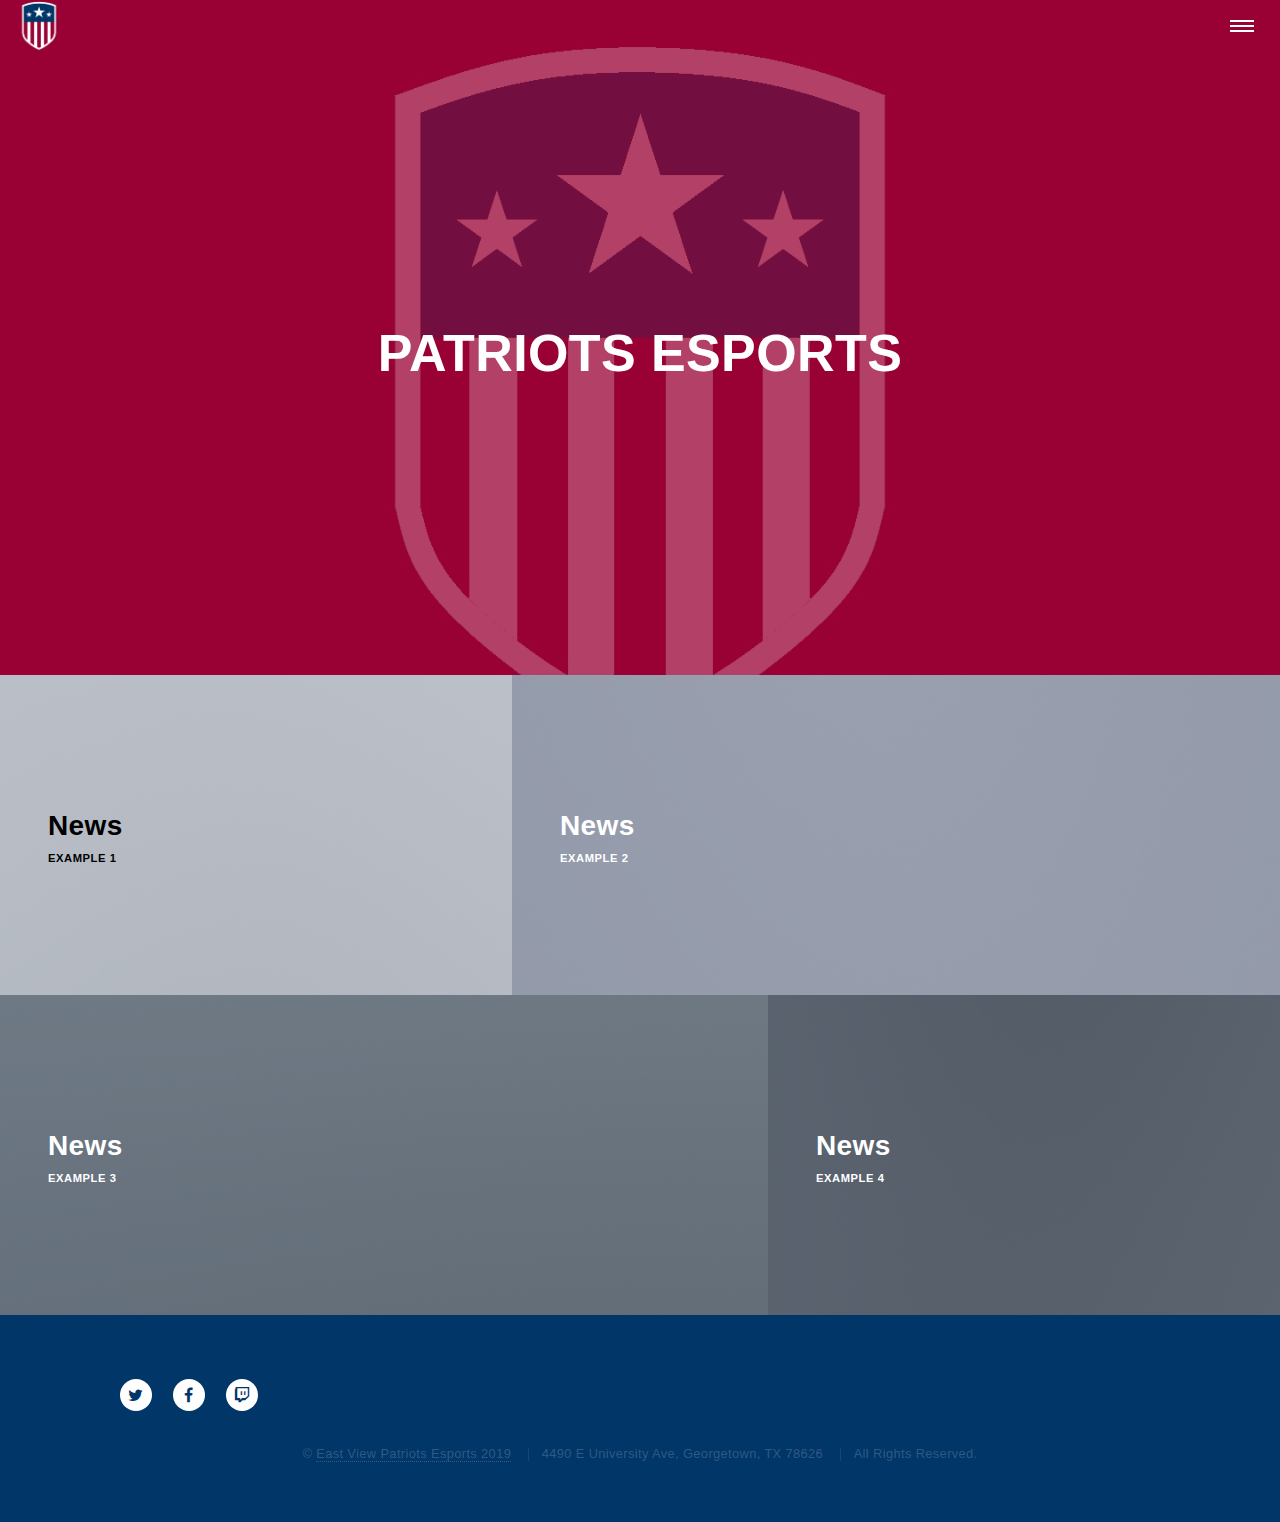
<file: index.html>
<!DOCTYPE HTML>
<html>
	<head>
		<title>Patriots Esports | Home</title>
		<meta charset="utf-8" />
		<meta name="viewport" content="width=device-width, initial-scale=1, user-scalable=no" />
		<link rel="stylesheet" href="assets/css/main.css" />
		<noscript><link rel="stylesheet" href="assets/css/noscript.css" /></noscript>
	</head>
	<body class="is-preload">

		<!-- Wrapper -->
			<div id="wrapper">

				<!-- Header -->
					<header id="header" class="alt">
						<img src="images/logo.png" class="logo"/>
						<nav>
							<a href="#menu"></a>
						</nav>
					</header>

				<!-- Menu -->
					<nav id="menu">
						<ul class="links">
							<li><a href="index.html">HOME</a></li>
							<li><a href="overwatch.html">OVERWATCH</a></li>
							<li><a href="#">LEAGUE OF LEGENDS</a></li>
						</ul>
					</nav>

				<!-- Banner -->
					<section id="banner" class="major">
						<div class="inner">
							<header class="major">
								<h1>PATRIOTS ESPORTS</h1>
							</header>
						</div>
					</section>

				<!-- Main -->
					<div id="main">
						<!-- One -->
							<section id="one" class="tiles">
								<article>
									<span class="image">
										<img src="images/pic01.jpg" alt="" />
									</span>
									<header class="major">
										<h3><a href="landing.html" class="link">News</a></h3>
										<p>Example 1</p>
									</header>
								</article>
								<article>
									<span class="image">
										<img src="images/pic02.jpg" alt="" />
									</span>
									<header class="major">
										<h3><a href="landing.html" class="link">News</a></h3>
										<p>Example 2</p>
									</header>
								</article>
								<article>
									<span class="image">
										<img src="images/pic03.jpg" alt="" />
									</span>
									<header class="major">
										<h3><a href="landing.html" class="link">News</a></h3>
										<p>Example 3</p>
									</header>
								</article>
								<article>
									<span class="image">
										<img src="images/pic04.jpg" alt="" />
									</span>
									<header class="major">
										<h3><a href="landing.html" class="link">News</a></h3>
										<p>Example 4</p>
									</header>
								</article>
							</section>

					</div>
				<!-- Footer -->
					<footer id="footer">
						<div class="inner">
							<ul class="icons">
								<li><a href="https://twitter.com/EVHSEPats" class="icon alt fa-twitter"><span class="label">Twitter</span></a></li>
                        		<li><a href="https://facebook.com/eastviewesports3" class="icon alt fa-facebook"><span class="label">Facebook</span></a></li>
                        		<li><a href="http://www.twitch.tv/evpatriotsesports" class="icon alt fa-twitch"><span class="label">Twitch</span></a></li>
							</ul>
							<ul class="copyright">
								<li>&copy; <a href="http://www.twitch.tv/evpatriotsesports">East View Patriots Esports 2019</a></li>
								<li>4490 E University Ave, Georgetown, TX 78626</li>
								<li>All Rights Reserved.</li>
							</ul>
						</div>
					</footer>

			</div>

		<!-- Scripts -->
			<script src="assets/js/jquery.min.js"></script>
			<script src="assets/js/jquery.scrolly.min.js"></script>
			<script src="assets/js/jquery.scrollex.min.js"></script>
			<script src="assets/js/browser.min.js"></script>
			<script src="assets/js/breakpoints.min.js"></script>
			<script src="assets/js/util.js"></script>
			<script src="assets/js/main.js"></script>
	</body>
</html>
</file>
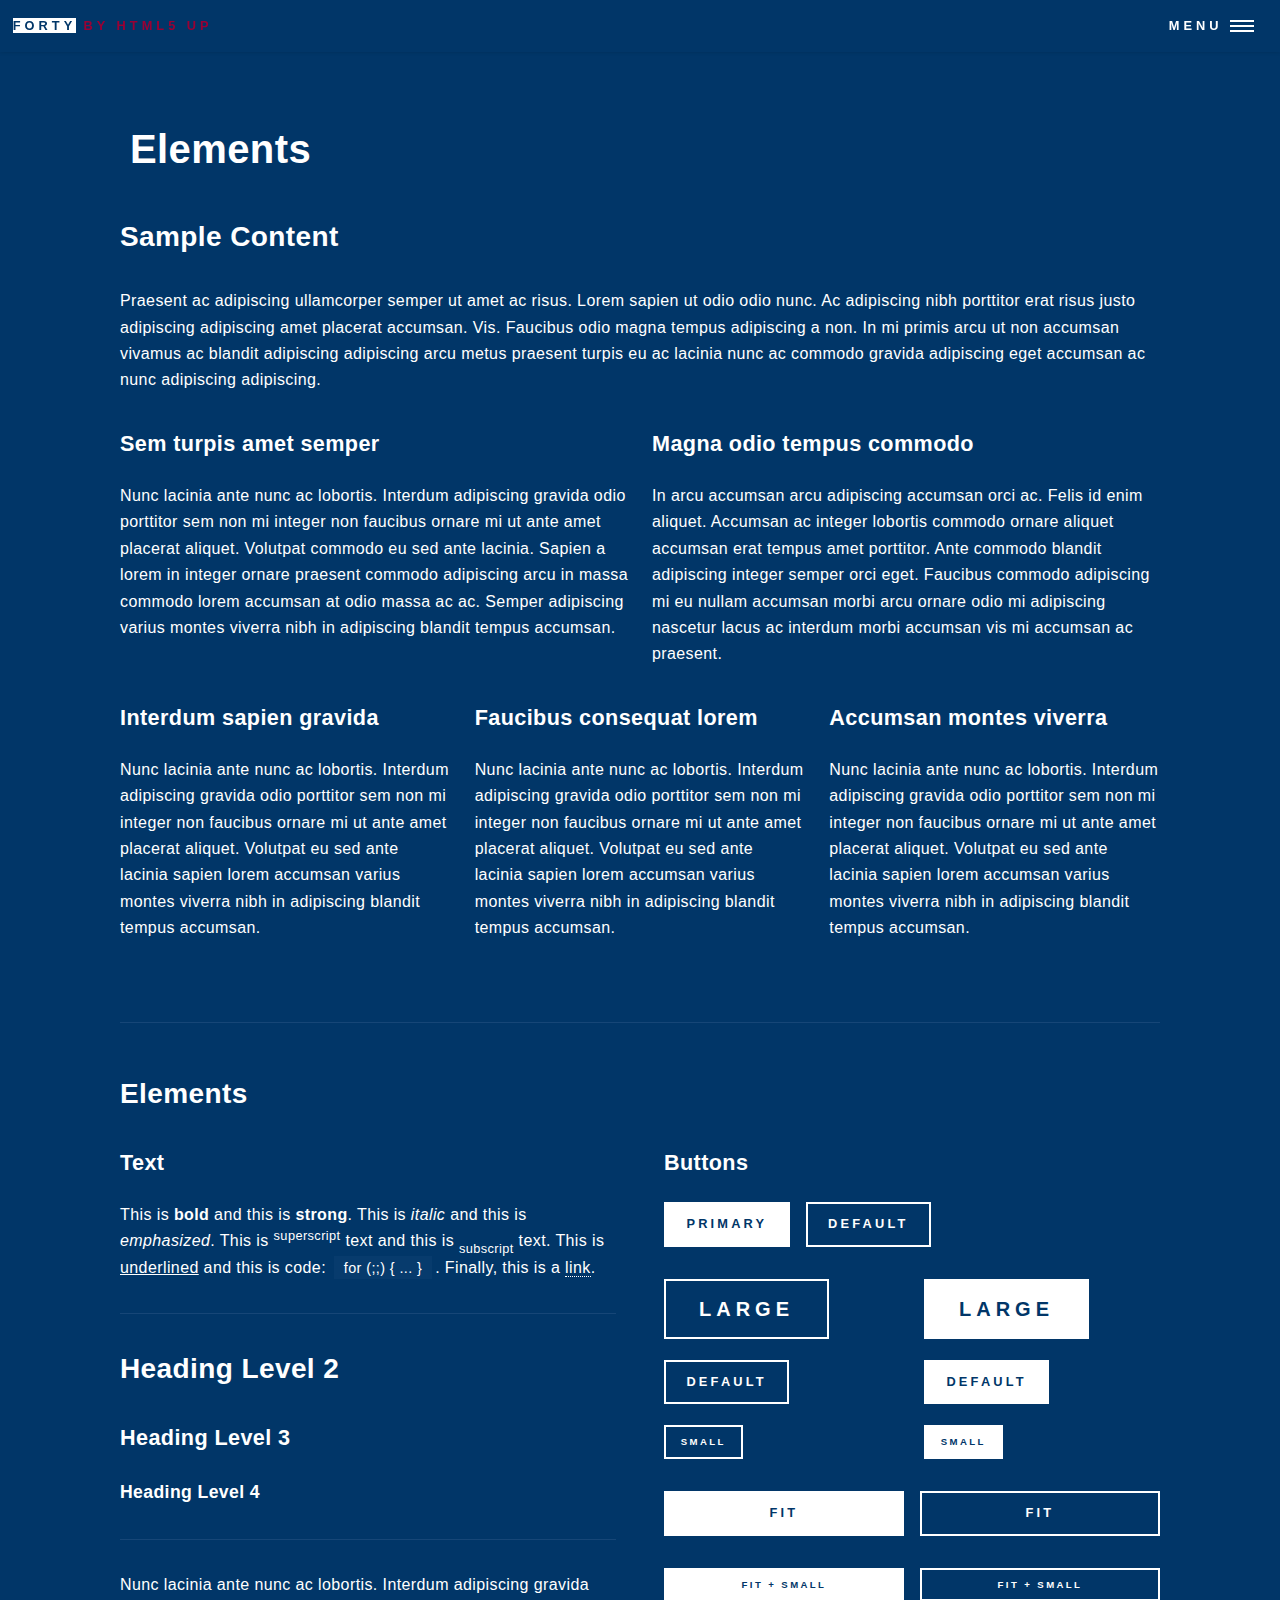
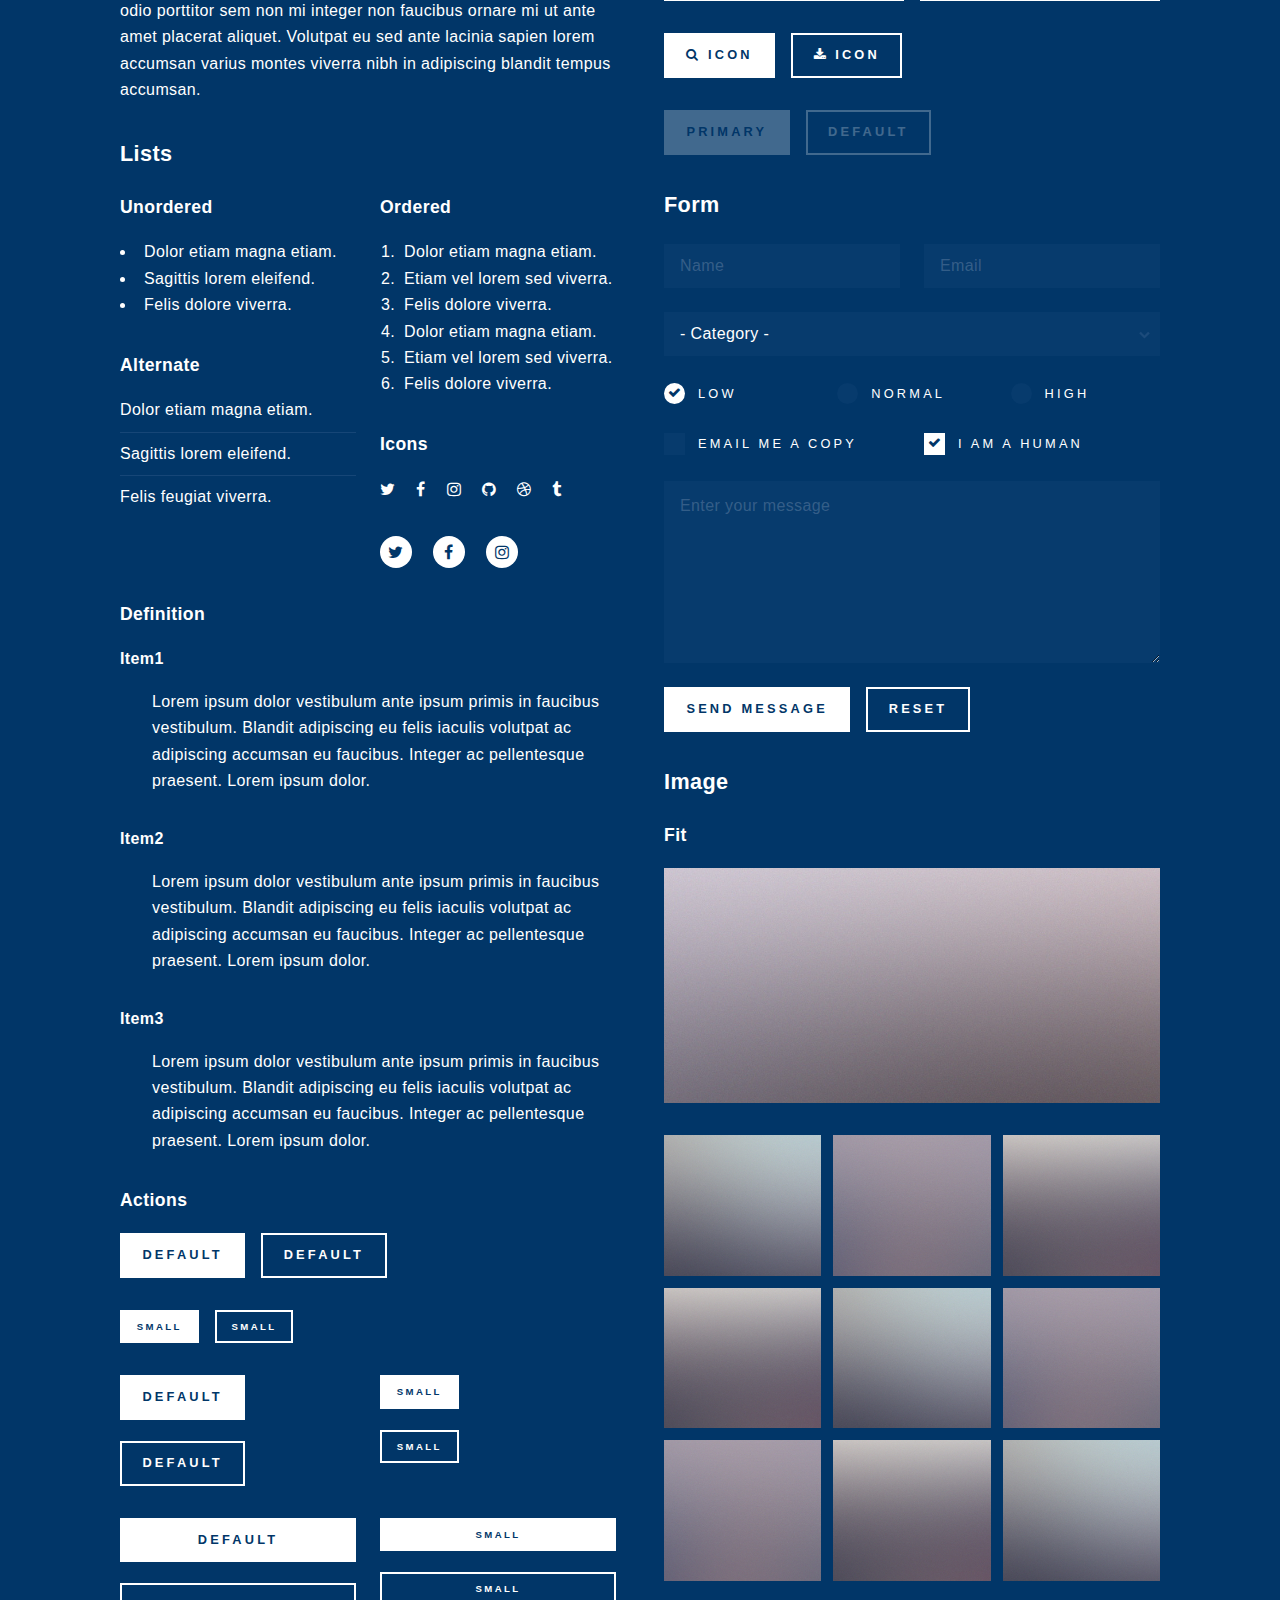
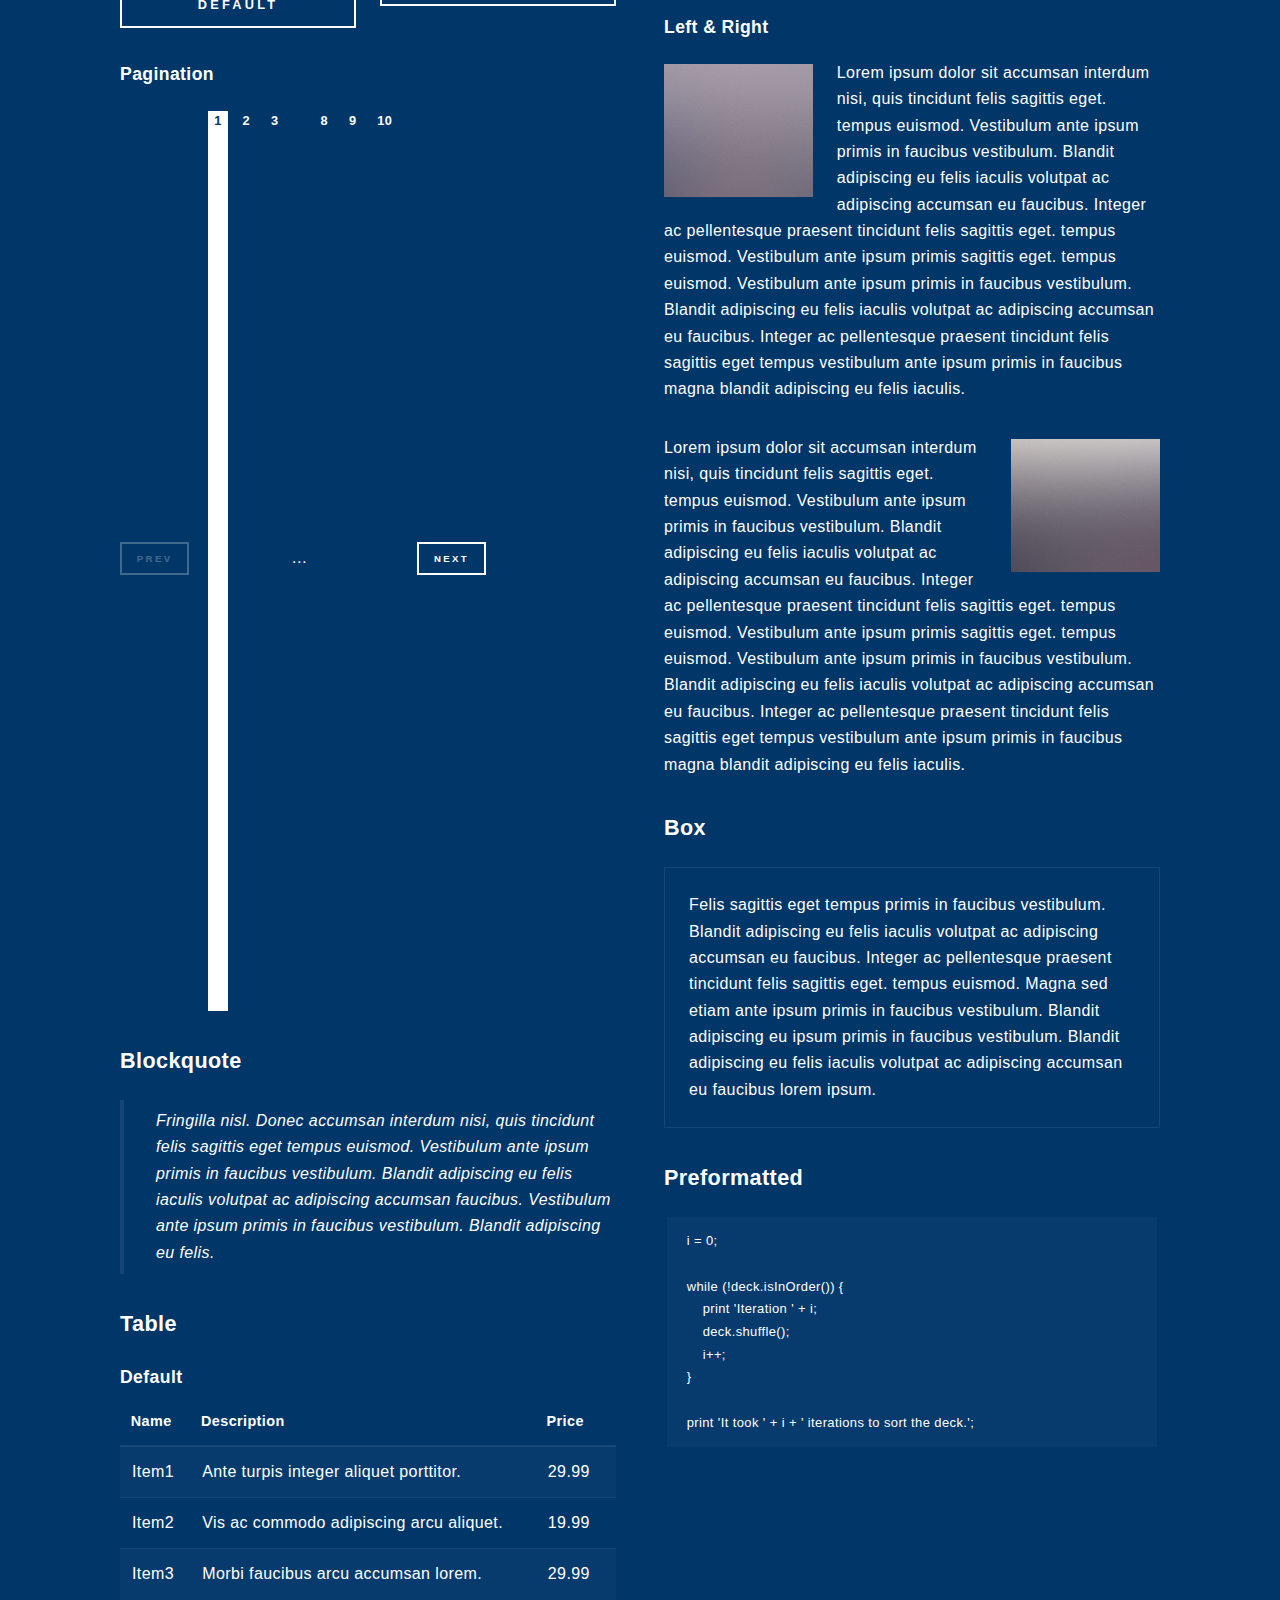
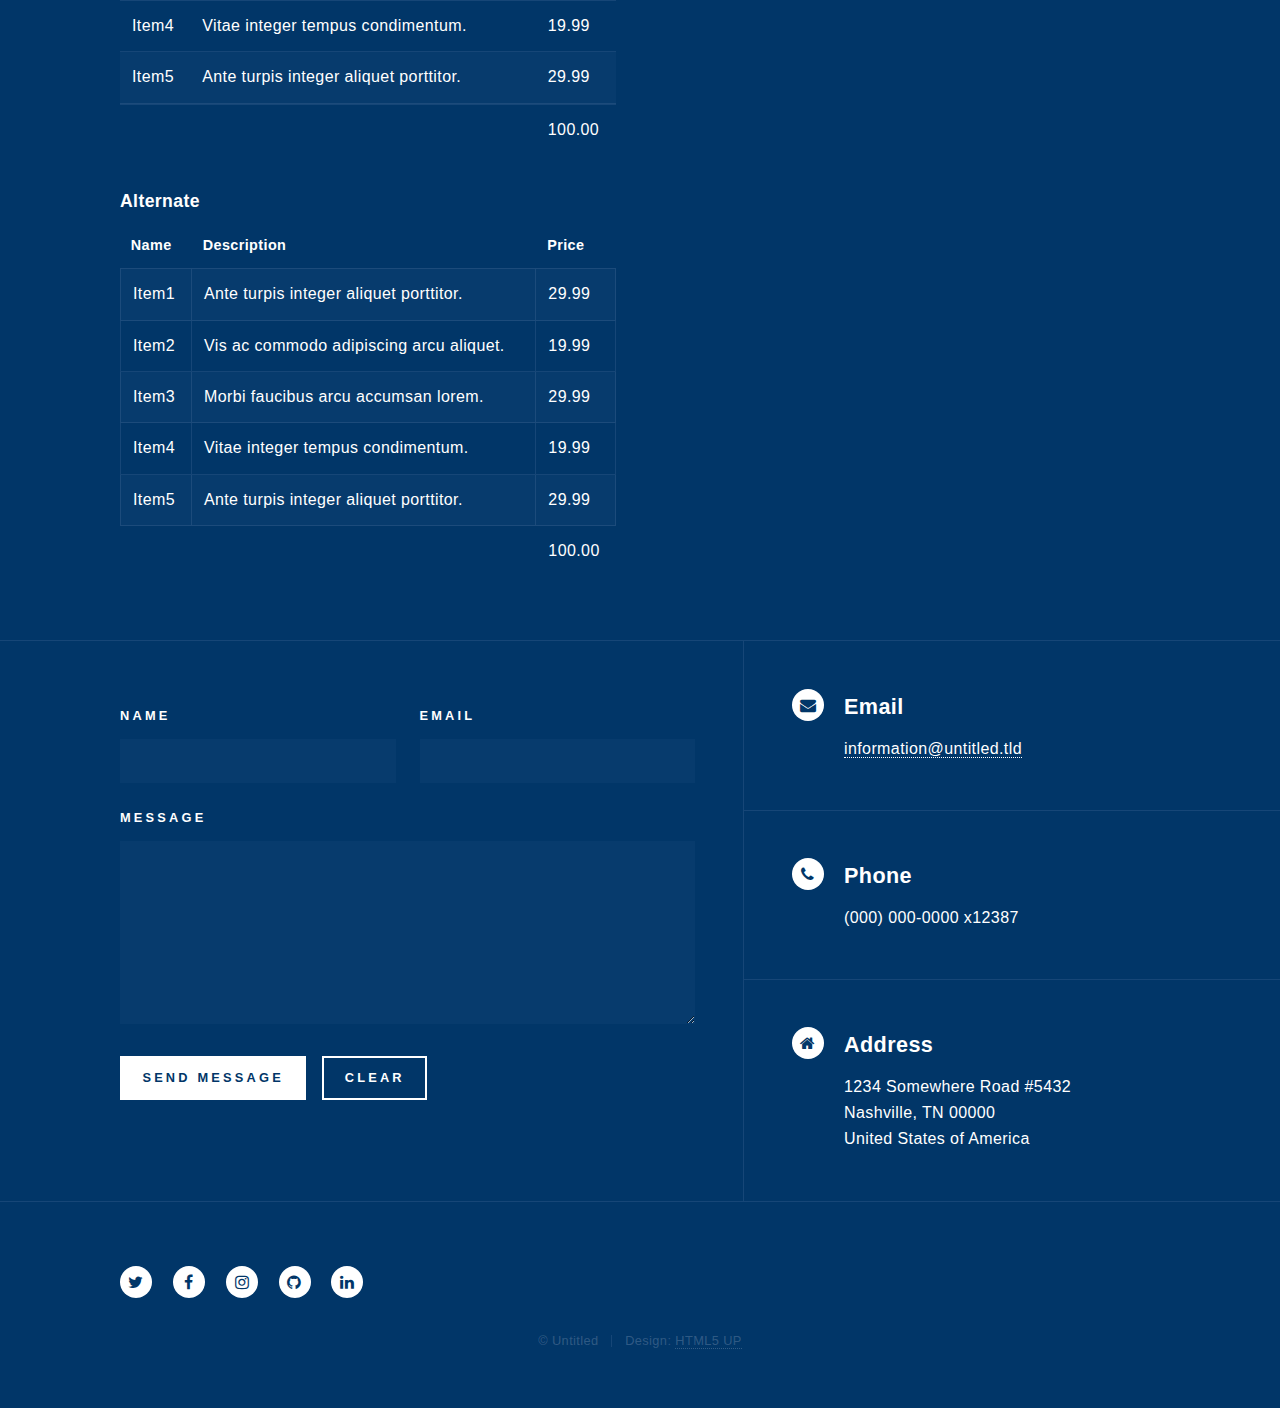
<file: elements.html>
<!DOCTYPE HTML>
<!--
	Forty by HTML5 UP
	html5up.net | @ajlkn
	Free for personal and commercial use under the CCA 3.0 license (html5up.net/license)
-->
<html>
	<head>
		<title>Elements - Forty by HTML5 UP</title>
		<meta charset="utf-8" />
		<meta name="viewport" content="width=device-width, initial-scale=1, user-scalable=no" />
		<link rel="stylesheet" href="assets/css/main.css" />
		<noscript><link rel="stylesheet" href="assets/css/noscript.css" /></noscript>
	</head>
	<body class="is-preload">

		<!-- Wrapper -->
			<div id="wrapper">

				<!-- Header -->
					<header id="header">
						<a href="index.html" class="logo"><strong>Forty</strong> <span>by HTML5 UP</span></a>
						<nav>
							<a href="#menu">Menu</a>
						</nav>
					</header>

				<!-- Menu -->
					<nav id="menu">
						<ul class="links">
							<li><a href="index.html">Home</a></li>
							<li><a href="landing.html">Landing</a></li>
							<li><a href="generic.html">Generic</a></li>
							<li><a href="elements.html">Elements</a></li>
						</ul>
						<ul class="actions stacked">
							<li><a href="#" class="button primary fit">Get Started</a></li>
							<li><a href="#" class="button fit">Log In</a></li>
						</ul>
					</nav>

				<!-- Main -->
					<div id="main" class="alt">

						<!-- One -->
							<section id="one">
								<div class="inner">
									<header class="major">
										<h1>Elements</h1>
									</header>

									<!-- Content -->
										<h2 id="content">Sample Content</h2>
										<p>Praesent ac adipiscing ullamcorper semper ut amet ac risus. Lorem sapien ut odio odio nunc. Ac adipiscing nibh porttitor erat risus justo adipiscing adipiscing amet placerat accumsan. Vis. Faucibus odio magna tempus adipiscing a non. In mi primis arcu ut non accumsan vivamus ac blandit adipiscing adipiscing arcu metus praesent turpis eu ac lacinia nunc ac commodo gravida adipiscing eget accumsan ac nunc adipiscing adipiscing.</p>
										<div class="row">
											<div class="col-6 col-12-small">
												<h3>Sem turpis amet semper</h3>
												<p>Nunc lacinia ante nunc ac lobortis. Interdum adipiscing gravida odio porttitor sem non mi integer non faucibus ornare mi ut ante amet placerat aliquet. Volutpat commodo eu sed ante lacinia. Sapien a lorem in integer ornare praesent commodo adipiscing arcu in massa commodo lorem accumsan at odio massa ac ac. Semper adipiscing varius montes viverra nibh in adipiscing blandit tempus accumsan.</p>
											</div>
											<div class="col-6 col-12-small">
												<h3>Magna odio tempus commodo</h3>
												<p>In arcu accumsan arcu adipiscing accumsan orci ac. Felis id enim aliquet. Accumsan ac integer lobortis commodo ornare aliquet accumsan erat tempus amet porttitor. Ante commodo blandit adipiscing integer semper orci eget. Faucibus commodo adipiscing mi eu nullam accumsan morbi arcu ornare odio mi adipiscing nascetur lacus ac interdum morbi accumsan vis mi accumsan ac praesent.</p>
											</div>
											<!-- Break -->
											<div class="col-4 col-12-medium">
												<h3>Interdum sapien gravida</h3>
												<p>Nunc lacinia ante nunc ac lobortis. Interdum adipiscing gravida odio porttitor sem non mi integer non faucibus ornare mi ut ante amet placerat aliquet. Volutpat eu sed ante lacinia sapien lorem accumsan varius montes viverra nibh in adipiscing blandit tempus accumsan.</p>
											</div>
											<div class="col-4 col-12-medium">
												<h3>Faucibus consequat lorem</h3>
												<p>Nunc lacinia ante nunc ac lobortis. Interdum adipiscing gravida odio porttitor sem non mi integer non faucibus ornare mi ut ante amet placerat aliquet. Volutpat eu sed ante lacinia sapien lorem accumsan varius montes viverra nibh in adipiscing blandit tempus accumsan.</p>
											</div>
											<div class="col-4 col-12-medium">
												<h3>Accumsan montes viverra</h3>
												<p>Nunc lacinia ante nunc ac lobortis. Interdum adipiscing gravida odio porttitor sem non mi integer non faucibus ornare mi ut ante amet placerat aliquet. Volutpat eu sed ante lacinia sapien lorem accumsan varius montes viverra nibh in adipiscing blandit tempus accumsan.</p>
											</div>
										</div>

									<hr class="major" />

									<!-- Elements -->
										<h2 id="elements">Elements</h2>
										<div class="row gtr-200">
											<div class="col-6 col-12-medium">

												<!-- Text stuff -->
													<h3>Text</h3>
													<p>This is <b>bold</b> and this is <strong>strong</strong>. This is <i>italic</i> and this is <em>emphasized</em>.
													This is <sup>superscript</sup> text and this is <sub>subscript</sub> text.
													This is <u>underlined</u> and this is code: <code>for (;;) { ... }</code>.
													Finally, this is a <a href="#">link</a>.</p>
													<hr />
													<h2>Heading Level 2</h2>
													<h3>Heading Level 3</h3>
													<h4>Heading Level 4</h4>
													<hr />
													<p>Nunc lacinia ante nunc ac lobortis. Interdum adipiscing gravida odio porttitor sem non mi integer non faucibus ornare mi ut ante amet placerat aliquet. Volutpat eu sed ante lacinia sapien lorem accumsan varius montes viverra nibh in adipiscing blandit tempus accumsan.</p>

												<!-- Lists -->
													<h3>Lists</h3>
													<div class="row">
														<div class="col-6 col-12-small">

															<h4>Unordered</h4>
															<ul>
																<li>Dolor etiam magna etiam.</li>
																<li>Sagittis lorem eleifend.</li>
																<li>Felis dolore viverra.</li>
															</ul>

															<h4>Alternate</h4>
															<ul class="alt">
																<li>Dolor etiam magna etiam.</li>
																<li>Sagittis lorem eleifend.</li>
																<li>Felis feugiat viverra.</li>
															</ul>

														</div>
														<div class="col-6 col-12-small">

															<h4>Ordered</h4>
															<ol>
																<li>Dolor etiam magna etiam.</li>
																<li>Etiam vel lorem sed viverra.</li>
																<li>Felis dolore viverra.</li>
																<li>Dolor etiam magna etiam.</li>
																<li>Etiam vel lorem sed viverra.</li>
																<li>Felis dolore viverra.</li>
															</ol>

															<h4>Icons</h4>
															<ul class="icons">
																<li><a href="#" class="icon fa-twitter"><span class="label">Twitter</span></a></li>
																<li><a href="#" class="icon fa-facebook"><span class="label">Facebook</span></a></li>
																<li><a href="#" class="icon fa-instagram"><span class="label">Instagram</span></a></li>
																<li><a href="#" class="icon fa-github"><span class="label">Github</span></a></li>
																<li><a href="#" class="icon fa-dribbble"><span class="label">Dribbble</span></a></li>
																<li><a href="#" class="icon fa-tumblr"><span class="label">Tumblr</span></a></li>
															</ul>
															<ul class="icons">
																<li><a href="#" class="icon alt fa-twitter"><span class="label">Twitter</span></a></li>
																<li><a href="#" class="icon alt fa-facebook"><span class="label">Facebook</span></a></li>
																<li><a href="#" class="icon alt fa-instagram"><span class="label">Instagram</span></a></li>
															</ul>

														</div>
													</div>
													<h4>Definition</h4>
													<dl>
														<dt>Item1</dt>
														<dd>
															<p>Lorem ipsum dolor vestibulum ante ipsum primis in faucibus vestibulum. Blandit adipiscing eu felis iaculis volutpat ac adipiscing accumsan eu faucibus. Integer ac pellentesque praesent. Lorem ipsum dolor.</p>
														</dd>
														<dt>Item2</dt>
														<dd>
															<p>Lorem ipsum dolor vestibulum ante ipsum primis in faucibus vestibulum. Blandit adipiscing eu felis iaculis volutpat ac adipiscing accumsan eu faucibus. Integer ac pellentesque praesent. Lorem ipsum dolor.</p>
														</dd>
														<dt>Item3</dt>
														<dd>
															<p>Lorem ipsum dolor vestibulum ante ipsum primis in faucibus vestibulum. Blandit adipiscing eu felis iaculis volutpat ac adipiscing accumsan eu faucibus. Integer ac pellentesque praesent. Lorem ipsum dolor.</p>
														</dd>
													</dl>

													<h4>Actions</h4>
													<ul class="actions">
														<li><a href="#" class="button primary">Default</a></li>
														<li><a href="#" class="button">Default</a></li>
													</ul>
													<ul class="actions small">
														<li><a href="#" class="button primary small">Small</a></li>
														<li><a href="#" class="button small">Small</a></li>
													</ul>
													<div class="row">
														<div class="col-6 col-12-small">
															<ul class="actions stacked">
																<li><a href="#" class="button primary">Default</a></li>
																<li><a href="#" class="button">Default</a></li>
															</ul>
														</div>
														<div class="col-6 col-12-small">
															<ul class="actions stacked">
																<li><a href="#" class="button primary small">Small</a></li>
																<li><a href="#" class="button small">Small</a></li>
															</ul>
														</div>
														<div class="col-6 col-12-small">
															<ul class="actions stacked">
																<li><a href="#" class="button primary fit">Default</a></li>
																<li><a href="#" class="button fit">Default</a></li>
															</ul>
														</div>
														<div class="col-6 col-12-small">
															<ul class="actions stacked">
																<li><a href="#" class="button primary small fit">Small</a></li>
																<li><a href="#" class="button small fit">Small</a></li>
															</ul>
														</div>
													</div>

													<h4>Pagination</h4>
													<ul class="pagination">
														<li><span class="button small disabled">Prev</span></li>
														<li><a href="#" class="page active">1</a></li>
														<li><a href="#" class="page">2</a></li>
														<li><a href="#" class="page">3</a></li>
														<li><span>&hellip;</span></li>
														<li><a href="#" class="page">8</a></li>
														<li><a href="#" class="page">9</a></li>
														<li><a href="#" class="page">10</a></li>
														<li><a href="#" class="button small">Next</a></li>
													</ul>

												<!-- Blockquote -->
													<h3>Blockquote</h3>
													<blockquote>Fringilla nisl. Donec accumsan interdum nisi, quis tincidunt felis sagittis eget tempus euismod. Vestibulum ante ipsum primis in faucibus vestibulum. Blandit adipiscing eu felis iaculis volutpat ac adipiscing accumsan faucibus. Vestibulum ante ipsum primis in faucibus vestibulum. Blandit adipiscing eu felis.</blockquote>

												<!-- Table -->
													<h3>Table</h3>

													<h4>Default</h4>
													<div class="table-wrapper">
														<table>
															<thead>
																<tr>
																	<th>Name</th>
																	<th>Description</th>
																	<th>Price</th>
																</tr>
															</thead>
															<tbody>
																<tr>
																	<td>Item1</td>
																	<td>Ante turpis integer aliquet porttitor.</td>
																	<td>29.99</td>
																</tr>
																<tr>
																	<td>Item2</td>
																	<td>Vis ac commodo adipiscing arcu aliquet.</td>
																	<td>19.99</td>
																</tr>
																<tr>
																	<td>Item3</td>
																	<td> Morbi faucibus arcu accumsan lorem.</td>
																	<td>29.99</td>
																</tr>
																<tr>
																	<td>Item4</td>
																	<td>Vitae integer tempus condimentum.</td>
																	<td>19.99</td>
																</tr>
																<tr>
																	<td>Item5</td>
																	<td>Ante turpis integer aliquet porttitor.</td>
																	<td>29.99</td>
																</tr>
															</tbody>
															<tfoot>
																<tr>
																	<td colspan="2"></td>
																	<td>100.00</td>
																</tr>
															</tfoot>
														</table>
													</div>

													<h4>Alternate</h4>
													<div class="table-wrapper">
														<table class="alt">
															<thead>
																<tr>
																	<th>Name</th>
																	<th>Description</th>
																	<th>Price</th>
																</tr>
															</thead>
															<tbody>
																<tr>
																	<td>Item1</td>
																	<td>Ante turpis integer aliquet porttitor.</td>
																	<td>29.99</td>
																</tr>
																<tr>
																	<td>Item2</td>
																	<td>Vis ac commodo adipiscing arcu aliquet.</td>
																	<td>19.99</td>
																</tr>
																<tr>
																	<td>Item3</td>
																	<td> Morbi faucibus arcu accumsan lorem.</td>
																	<td>29.99</td>
																</tr>
																<tr>
																	<td>Item4</td>
																	<td>Vitae integer tempus condimentum.</td>
																	<td>19.99</td>
																</tr>
																<tr>
																	<td>Item5</td>
																	<td>Ante turpis integer aliquet porttitor.</td>
																	<td>29.99</td>
																</tr>
															</tbody>
															<tfoot>
																<tr>
																	<td colspan="2"></td>
																	<td>100.00</td>
																</tr>
															</tfoot>
														</table>
													</div>

											</div>
											<div class="col-6 col-12-medium">

												<!-- Buttons -->
													<h3>Buttons</h3>
													<ul class="actions">
														<li><a href="#" class="button primary">Primary</a></li>
														<li><a href="#" class="button">Default</a></li>
													</ul>
													<div class="row">
														<div class="col-6 col-12-xsmall">
															<ul class="actions stacked">
																<li><a href="#" class="button large">Large</a></li>
																<li><a href="#" class="button">Default</a></li>
																<li><a href="#" class="button small">Small</a></li>
															</ul>
														</div>
														<div class="col-6 col-12-xsmall">
															<ul class="actions stacked">
																<li><a href="#" class="button primary large">Large</a></li>
																<li><a href="#" class="button primary">Default</a></li>
																<li><a href="#" class="button primary small">Small</a></li>
															</ul>
														</div>
													</div>
													<ul class="actions fit">
														<li><a href="#" class="button primary fit">Fit</a></li>
														<li><a href="#" class="button fit">Fit</a></li>
													</ul>
													<ul class="actions fit small">
														<li><a href="#" class="button primary fit small">Fit + Small</a></li>
														<li><a href="#" class="button fit small">Fit + Small</a></li>
													</ul>
													<ul class="actions">
														<li><a href="#" class="button primary icon fa-search">Icon</a></li>
														<li><a href="#" class="button icon fa-download">Icon</a></li>
													</ul>
													<ul class="actions">
														<li><span class="button primary disabled">Primary</span></li>
														<li><span class="button disabled">Default</span></li>
													</ul>

												<!-- Form -->
													<h3>Form</h3>

													<form method="post" action="#">
														<div class="row gtr-uniform">
															<div class="col-6 col-12-xsmall">
																<input type="text" name="demo-name" id="demo-name" value="" placeholder="Name" />
															</div>
															<div class="col-6 col-12-xsmall">
																<input type="email" name="demo-email" id="demo-email" value="" placeholder="Email" />
															</div>
															<!-- Break -->
															<div class="col-12">
																<select name="demo-category" id="demo-category">
																	<option value="">- Category -</option>
																	<option value="1">Manufacturing</option>
																	<option value="1">Shipping</option>
																	<option value="1">Administration</option>
																	<option value="1">Human Resources</option>
																</select>
															</div>
															<!-- Break -->
															<div class="col-4 col-12-small">
																<input type="radio" id="demo-priority-low" name="demo-priority" checked>
																<label for="demo-priority-low">Low</label>
															</div>
															<div class="col-4 col-12-small">
																<input type="radio" id="demo-priority-normal" name="demo-priority">
																<label for="demo-priority-normal">Normal</label>
															</div>
															<div class="col-4 col-12-small">
																<input type="radio" id="demo-priority-high" name="demo-priority">
																<label for="demo-priority-high">High</label>
															</div>
															<!-- Break -->
															<div class="col-6 col-12-small">
																<input type="checkbox" id="demo-copy" name="demo-copy">
																<label for="demo-copy">Email me a copy</label>
															</div>
															<div class="col-6 col-12-small">
																<input type="checkbox" id="demo-human" name="demo-human" checked>
																<label for="demo-human">I am a human</label>
															</div>
															<!-- Break -->
															<div class="col-12">
																<textarea name="demo-message" id="demo-message" placeholder="Enter your message" rows="6"></textarea>
															</div>
															<!-- Break -->
															<div class="col-12">
																<ul class="actions">
																	<li><input type="submit" value="Send Message" class="primary" /></li>
																	<li><input type="reset" value="Reset" /></li>
																</ul>
															</div>
														</div>
													</form>

												<!-- Image -->
													<h3>Image</h3>

													<h4>Fit</h4>
													<span class="image fit"><img src="images/pic03.jpg" alt="" /></span>
													<div class="box alt">
														<div class="row gtr-50 gtr-uniform">
															<div class="col-4"><span class="image fit"><img src="images/pic08.jpg" alt="" /></span></div>
															<div class="col-4"><span class="image fit"><img src="images/pic09.jpg" alt="" /></span></div>
															<div class="col-4"><span class="image fit"><img src="images/pic10.jpg" alt="" /></span></div>
															<!-- Break -->
															<div class="col-4"><span class="image fit"><img src="images/pic10.jpg" alt="" /></span></div>
															<div class="col-4"><span class="image fit"><img src="images/pic08.jpg" alt="" /></span></div>
															<div class="col-4"><span class="image fit"><img src="images/pic09.jpg" alt="" /></span></div>
															<!-- Break -->
															<div class="col-4"><span class="image fit"><img src="images/pic09.jpg" alt="" /></span></div>
															<div class="col-4"><span class="image fit"><img src="images/pic10.jpg" alt="" /></span></div>
															<div class="col-4"><span class="image fit"><img src="images/pic08.jpg" alt="" /></span></div>
														</div>
													</div>

													<h4>Left &amp; Right</h4>
													<p><span class="image left"><img src="images/pic09.jpg" alt="" /></span>Lorem ipsum dolor sit accumsan interdum nisi, quis tincidunt felis sagittis eget. tempus euismod. Vestibulum ante ipsum primis in faucibus vestibulum. Blandit adipiscing eu felis iaculis volutpat ac adipiscing accumsan eu faucibus. Integer ac pellentesque praesent tincidunt felis sagittis eget. tempus euismod. Vestibulum ante ipsum primis sagittis eget. tempus euismod. Vestibulum ante ipsum primis in faucibus vestibulum. Blandit adipiscing eu felis iaculis volutpat ac adipiscing accumsan eu faucibus. Integer ac pellentesque praesent tincidunt felis sagittis eget tempus vestibulum ante ipsum primis in faucibus magna blandit adipiscing eu felis iaculis.</p>
													<p><span class="image right"><img src="images/pic10.jpg" alt="" /></span>Lorem ipsum dolor sit accumsan interdum nisi, quis tincidunt felis sagittis eget. tempus euismod. Vestibulum ante ipsum primis in faucibus vestibulum. Blandit adipiscing eu felis iaculis volutpat ac adipiscing accumsan eu faucibus. Integer ac pellentesque praesent tincidunt felis sagittis eget. tempus euismod. Vestibulum ante ipsum primis sagittis eget. tempus euismod. Vestibulum ante ipsum primis in faucibus vestibulum. Blandit adipiscing eu felis iaculis volutpat ac adipiscing accumsan eu faucibus. Integer ac pellentesque praesent tincidunt felis sagittis eget tempus vestibulum ante ipsum primis in faucibus magna blandit adipiscing eu felis iaculis.</p>

												<!-- Box -->
													<h3>Box</h3>
													<div class="box">
														<p>Felis sagittis eget tempus primis in faucibus vestibulum. Blandit adipiscing eu felis iaculis volutpat ac adipiscing accumsan eu faucibus. Integer ac pellentesque praesent tincidunt felis sagittis eget. tempus euismod. Magna sed etiam ante ipsum primis in faucibus vestibulum. Blandit adipiscing eu ipsum primis in faucibus vestibulum. Blandit adipiscing eu felis iaculis volutpat ac adipiscing accumsan eu faucibus lorem ipsum.</p>
													</div>

												<!-- Preformatted Code -->
													<h3>Preformatted</h3>
													<pre><code>i = 0;

while (!deck.isInOrder()) {
    print 'Iteration ' + i;
    deck.shuffle();
    i++;
}

print 'It took ' + i + ' iterations to sort the deck.';
</code></pre>

											</div>
										</div>

								</div>
							</section>

					</div>

				<!-- Contact -->
					<section id="contact">
						<div class="inner">
							<section>
								<form method="post" action="#">
									<div class="fields">
										<div class="field half">
											<label for="name">Name</label>
											<input type="text" name="name" id="name" />
										</div>
										<div class="field half">
											<label for="email">Email</label>
											<input type="text" name="email" id="email" />
										</div>
										<div class="field">
											<label for="message">Message</label>
											<textarea name="message" id="message" rows="6"></textarea>
										</div>
									</div>
									<ul class="actions">
										<li><input type="submit" value="Send Message" class="primary" /></li>
										<li><input type="reset" value="Clear" /></li>
									</ul>
								</form>
							</section>
							<section class="split">
								<section>
									<div class="contact-method">
										<span class="icon alt fa-envelope"></span>
										<h3>Email</h3>
										<a href="#">information@untitled.tld</a>
									</div>
								</section>
								<section>
									<div class="contact-method">
										<span class="icon alt fa-phone"></span>
										<h3>Phone</h3>
										<span>(000) 000-0000 x12387</span>
									</div>
								</section>
								<section>
									<div class="contact-method">
										<span class="icon alt fa-home"></span>
										<h3>Address</h3>
										<span>1234 Somewhere Road #5432<br />
										Nashville, TN 00000<br />
										United States of America</span>
									</div>
								</section>
							</section>
						</div>
					</section>

				<!-- Footer -->
					<footer id="footer">
						<div class="inner">
							<ul class="icons">
								<li><a href="#" class="icon alt fa-twitter"><span class="label">Twitter</span></a></li>
								<li><a href="#" class="icon alt fa-facebook"><span class="label">Facebook</span></a></li>
								<li><a href="#" class="icon alt fa-instagram"><span class="label">Instagram</span></a></li>
								<li><a href="#" class="icon alt fa-github"><span class="label">GitHub</span></a></li>
								<li><a href="#" class="icon alt fa-linkedin"><span class="label">LinkedIn</span></a></li>
							</ul>
							<ul class="copyright">
								<li>&copy; Untitled</li><li>Design: <a href="https://html5up.net">HTML5 UP</a></li>
							</ul>
						</div>
					</footer>

			</div>

		<!-- Scripts -->
			<script src="assets/js/jquery.min.js"></script>
			<script src="assets/js/jquery.scrolly.min.js"></script>
			<script src="assets/js/jquery.scrollex.min.js"></script>
			<script src="assets/js/browser.min.js"></script>
			<script src="assets/js/breakpoints.min.js"></script>
			<script src="assets/js/util.js"></script>
			<script src="assets/js/main.js"></script>

	</body>
</html>
</file>
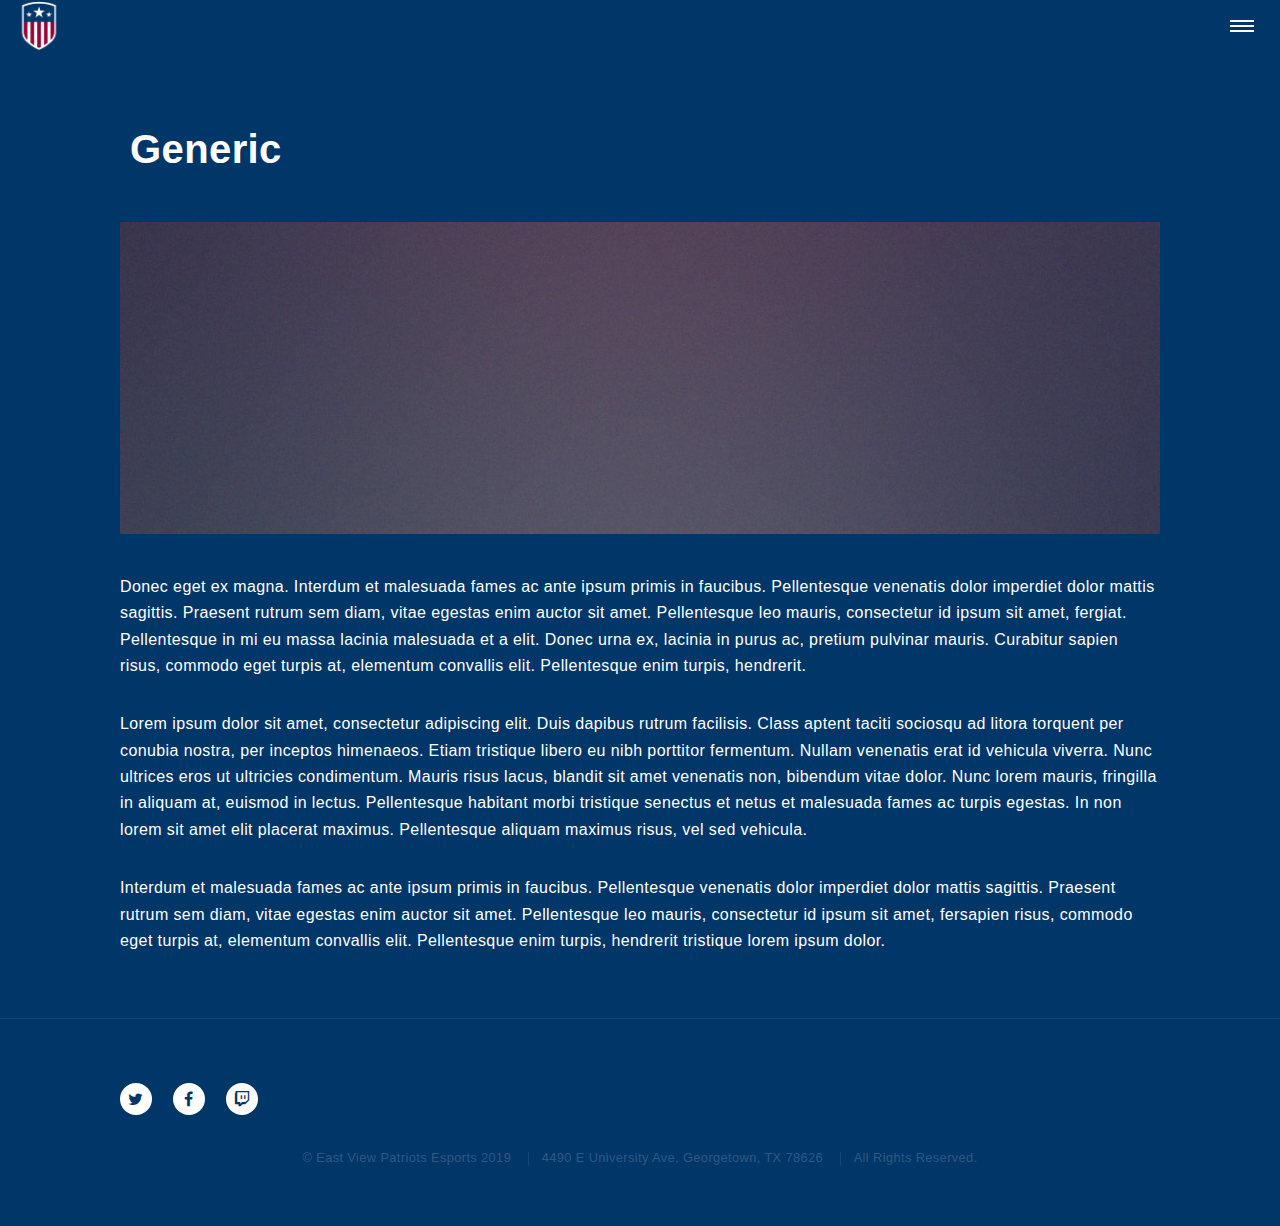
<file: generic.html>
<!DOCTYPE HTML>
<html>
	<head>
		<title>Page</title>
		<meta charset="utf-8" />
		<meta name="viewport" content="width=device-width, initial-scale=1, user-scalable=no" />
		<link rel="stylesheet" href="assets/css/main.css" />
		<noscript><link rel="stylesheet" href="assets/css/noscript.css" /></noscript>
	</head>
	<body class="is-preload">

		<!-- Wrapper -->
			<div id="wrapper">

				<!-- Header -->
					<header id="header" class="alt">
						<img src="images/logo.png" class="logo"/>
						<nav>
							<a href="#menu"></a>
						</nav>
					</header>

				<!-- Menu -->
					<nav id="menu">
						<ul class="links">
							<li><a href="index.html">HOME</a></li>
							<li><a href="generic.html">OVERWATCH</a></li>
							<li><a href="generic.html">LEAGUE OF LEGENDS</a></li>
						</ul>
					</nav>


				<!-- Main -->
					<div id="main" class="alt">

						<!-- One -->
							<section id="one">
								<div class="inner">
									<header class="major">
										<h1>Generic</h1>
									</header>
									<span class="image main"><img src="images/pic11.jpg" alt="" /></span>
									<p>Donec eget ex magna. Interdum et malesuada fames ac ante ipsum primis in faucibus. Pellentesque venenatis dolor imperdiet dolor mattis sagittis. Praesent rutrum sem diam, vitae egestas enim auctor sit amet. Pellentesque leo mauris, consectetur id ipsum sit amet, fergiat. Pellentesque in mi eu massa lacinia malesuada et a elit. Donec urna ex, lacinia in purus ac, pretium pulvinar mauris. Curabitur sapien risus, commodo eget turpis at, elementum convallis elit. Pellentesque enim turpis, hendrerit.</p>
									<p>Lorem ipsum dolor sit amet, consectetur adipiscing elit. Duis dapibus rutrum facilisis. Class aptent taciti sociosqu ad litora torquent per conubia nostra, per inceptos himenaeos. Etiam tristique libero eu nibh porttitor fermentum. Nullam venenatis erat id vehicula viverra. Nunc ultrices eros ut ultricies condimentum. Mauris risus lacus, blandit sit amet venenatis non, bibendum vitae dolor. Nunc lorem mauris, fringilla in aliquam at, euismod in lectus. Pellentesque habitant morbi tristique senectus et netus et malesuada fames ac turpis egestas. In non lorem sit amet elit placerat maximus. Pellentesque aliquam maximus risus, vel sed vehicula.</p>
									<p>Interdum et malesuada fames ac ante ipsum primis in faucibus. Pellentesque venenatis dolor imperdiet dolor mattis sagittis. Praesent rutrum sem diam, vitae egestas enim auctor sit amet. Pellentesque leo mauris, consectetur id ipsum sit amet, fersapien risus, commodo eget turpis at, elementum convallis elit. Pellentesque enim turpis, hendrerit tristique lorem ipsum dolor.</p>
								</div>
							</section>

					</div>
				<!-- Footer -->
					<footer id="footer">
						<div class="inner">
							<ul class="icons">
								<li><a href="#" class="icon alt fa-twitter"><span class="label">Twitter</span></a></li>
								<li><a href="#" class="icon alt fa-facebook"><span class="label">Facebook</span></a></li>
								<li><a href="#" class="icon alt fa-twitch"><span class="label">Twitch</span></a></li>
							</ul>
							<ul class="copyright">
								<li>&copy; East View Patriots Esports 2019</li>
								<li>4490 E University Ave, Georgetown, TX 78626</li>
								<li>All Rights Reserved.</li>
							</ul>
						</div>
					</footer>

		<!-- Scripts -->
			<script src="assets/js/jquery.min.js"></script>
			<script src="assets/js/jquery.scrolly.min.js"></script>
			<script src="assets/js/jquery.scrollex.min.js"></script>
			<script src="assets/js/browser.min.js"></script>
			<script src="assets/js/breakpoints.min.js"></script>
			<script src="assets/js/util.js"></script>
			<script src="assets/js/main.js"></script>

	</body>
</html>
</file>
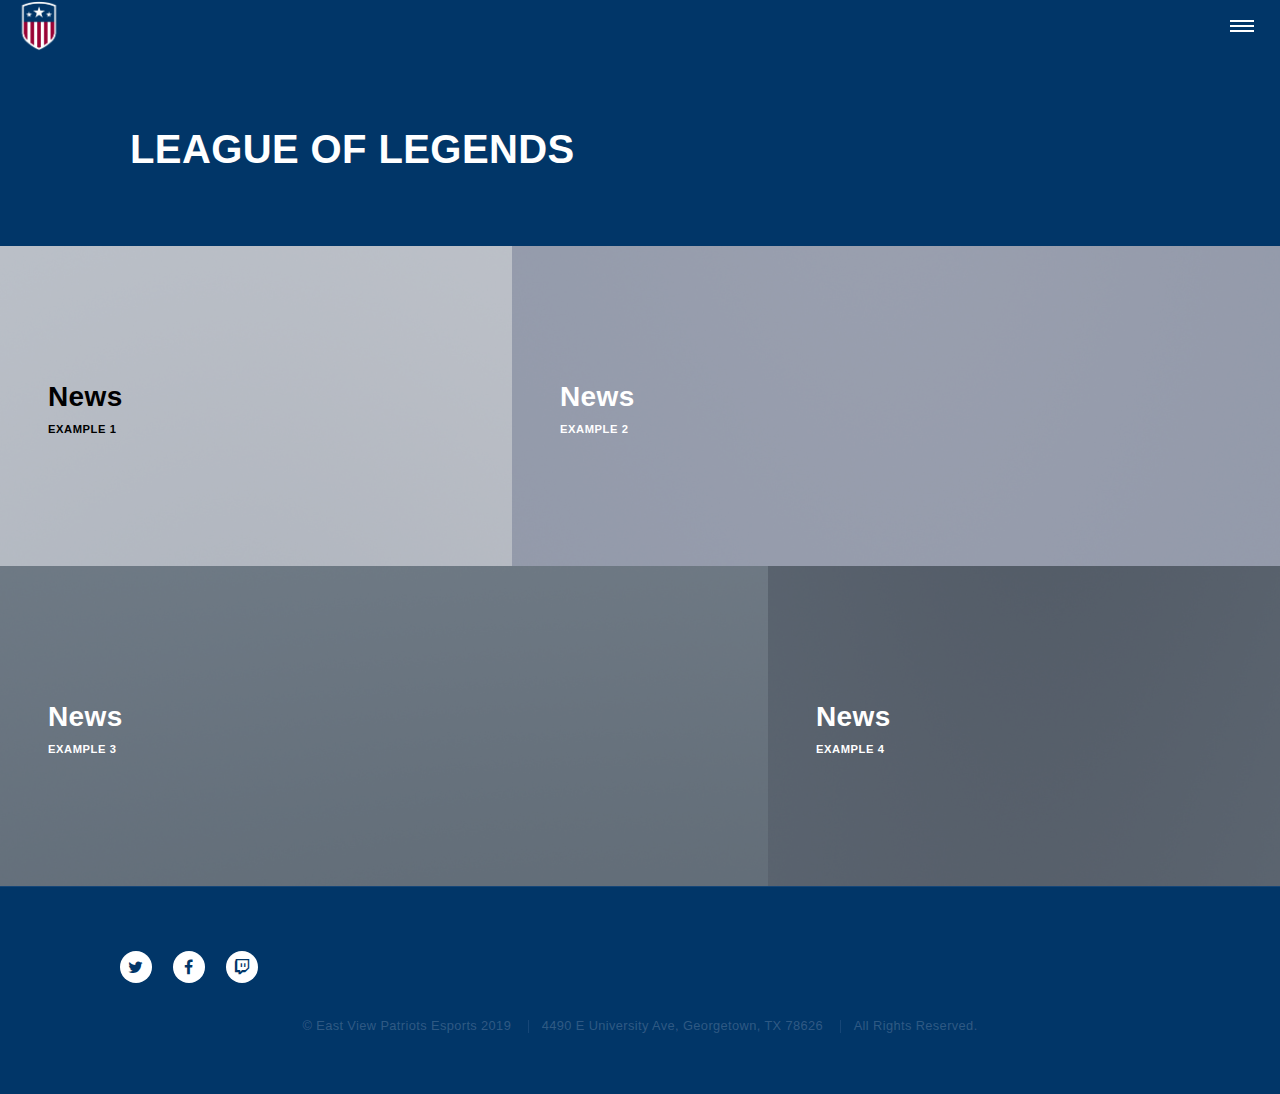
<file: lol.html>
<!DOCTYPE HTML>
<html>

<head>
    <title>Page</title>
    <meta charset="utf-8" />
    <meta name="viewport" content="width=device-width, initial-scale=1, user-scalable=no" />
    <link rel="stylesheet" href="assets/css/main.css" />
    <noscript>
        <link rel="stylesheet" href="assets/css/noscript.css" />
    </noscript>
</head>

<body class="is-preload">
    <div id="wrapper">
        <header id="header" class="alt">
            <img src="images/logo.png" class="logo" />
            <nav>
                <a href="#menu"></a>
            </nav>
        </header>
        <nav id="menu">
            <ul class="links">
                <li><a href="index.html">HOME</a></li>
                <li><a href="overwatch.html">OVERWATCH</a></li>
                <li><a href="lol.html">LEAGUE OF LEGENDS</a></li>
            </ul>
        </nav>
        <div id="main" class="alt">
            <section id="one">
                <div class="inner">
                    <header class="major">
                        <h1>LEAGUE OF LEGENDS</h1>
                    </header>
            </section>
            <section id="one" class="tiles">
                <article>
                    <span class="image">
		<img src="images/pic01.jpg" alt="" />
		</span>
                    <header class="major">
                        <h3><a href="landing.html" class="link">News</a></h3>
                        <p>Example 1</p>
                    </header>
                </article>
                <article>
                    <span class="image">
		<img src="images/pic02.jpg" alt="" />
		</span>
                    <header class="major">
                        <h3><a href="landing.html" class="link">News</a></h3>
                        <p>Example 2</p>
                    </header>
                </article>
                <article>
                    <span class="image">
		<img src="images/pic03.jpg" alt="" />
		</span>
                    <header class="major">
                        <h3><a href="landing.html" class="link">News</a></h3>
                        <p>Example 3</p>
                    </header>
                </article>
                <article>
                    <span class="image">
		<img src="images/pic04.jpg" alt="" />
		</span>
                    <header class="major">
                        <h3><a href="landing.html" class="link">News</a></h3>
                        <p>Example 4</p>
                    </header>
                </article>
            </section>
            </div>
            <footer id="footer">
                <div class="inner">
                    <ul class="icons">
                        <li><a href="https://twitter.com/EVHSEPats" class="icon alt fa-twitter"><span class="label">Twitter</span></a></li>
                        <li><a href="https://facebook.com/eastviewesports3" class="icon alt fa-facebook"><span class="label">Facebook</span></a></li>
                        <li><a href="http://www.twitch.tv/evpatriotsesports" class="icon alt fa-twitch"><span class="label">Twitch</span></a></li>
                    </ul>
                    <ul class="copyright">
                        <li>&copy; East View Patriots Esports 2019</li>
                        <li>4490 E University Ave, Georgetown, TX 78626</li>
                        <li>All Rights Reserved.</li>
                    </ul>
                </div>
            </footer>
            <script src="assets/js/jquery.min.js"></script>
            <script src="assets/js/jquery.scrolly.min.js"></script>
            <script src="assets/js/jquery.scrollex.min.js"></script>
            <script src="assets/js/browser.min.js"></script>
            <script src="assets/js/breakpoints.min.js"></script>
            <script src="assets/js/util.js"></script>
            <script src="assets/js/main.js"></script>
</body>

</html>
</file>
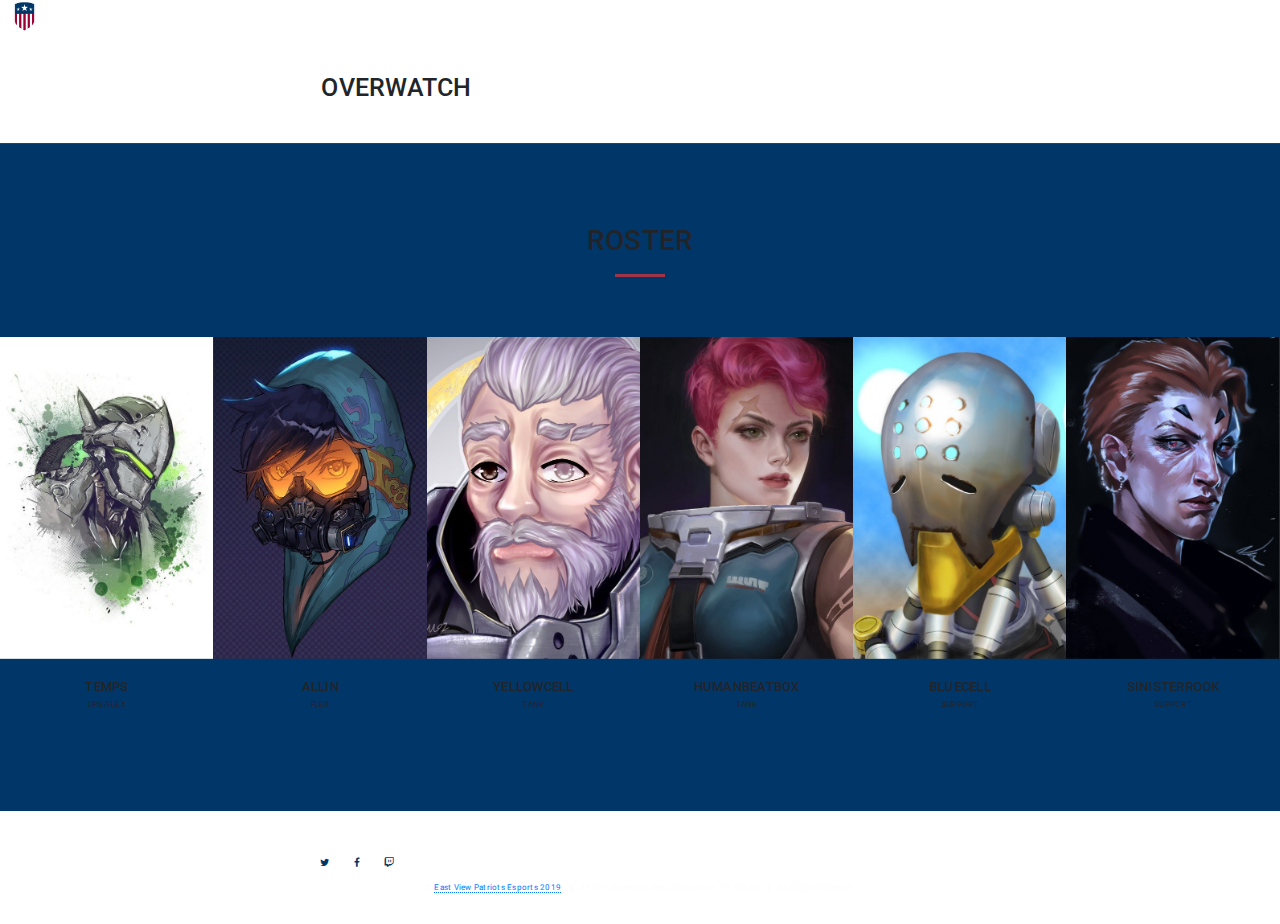
<file: overwatch.html>
<!DOCTYPE HTML>
<html>

<head>
    <title>Patriots Esports | Overwatch</title>
    <meta charset="utf-8" />
    <meta name="viewport" content="width=device-width, initial-scale=1, user-scalable=no" />
    <link rel="stylesheet" href="assets/css/main.css" />
    <link href="//maxcdn.bootstrapcdn.com/bootstrap/4.0.0/css/bootstrap.min.css" rel="stylesheet" id="bootstrap-css">
<script src="//maxcdn.bootstrapcdn.com/bootstrap/4.0.0/js/bootstrap.min.js"></script>
<script src="//code.jquery.com/jquery-1.11.1.min.js"></script>
    <noscript>
        <link rel="stylesheet" href="assets/css/noscript.css" />
    </noscript>
</head>

<body class="is-preload">
    <div id="wrapper">
        <header id="header" class="alt">
            <img src="images/logo.png" class="logo" />
            <nav>
                <a href="#menu"></a>
            </nav>
        </header>
        <nav id="menu">
            <ul class="links">
                <li><a href="index.html">HOME</a></li>
                <li><a href="overwatch.html">OVERWATCH</a></li>
                <li><a href="#">LEAGUE OF LEGENDS</a></li>
            </ul>
        </nav>
        <div id="main" class="alt">
            <section id="one">
                <div class="inner">
                    <header class="major">
                        <h1>OVERWATCH</h1>
                    </header>
            </section>
<div id="main">
  <div class="page__demo">
    <svg width="26" height="28" style="display: none;">
      <symbol id="twitter" viewBox="0 0 26 28">
        <path d="M25.312 6.375c-0.688 1-1.547 1.891-2.531 2.609 0.016 0.219 0.016 0.438 0.016 0.656 0 6.672-5.078 14.359-14.359 14.359-2.859 0-5.516-0.828-7.75-2.266 0.406 0.047 0.797 0.063 1.219 0.063 2.359 0 4.531-0.797 6.266-2.156-2.219-0.047-4.078-1.5-4.719-3.5 0.313 0.047 0.625 0.078 0.953 0.078 0.453 0 0.906-0.063 1.328-0.172-2.312-0.469-4.047-2.5-4.047-4.953v-0.063c0.672 0.375 1.453 0.609 2.281 0.641-1.359-0.906-2.25-2.453-2.25-4.203 0-0.938 0.25-1.797 0.688-2.547 2.484 3.062 6.219 5.063 10.406 5.281-0.078-0.375-0.125-0.766-0.125-1.156 0-2.781 2.25-5.047 5.047-5.047 1.453 0 2.766 0.609 3.687 1.594 1.141-0.219 2.234-0.641 3.203-1.219-0.375 1.172-1.172 2.156-2.219 2.781 1.016-0.109 2-0.391 2.906-0.781z"></path>
      </symbol>
      <symbol id="codepen" viewBox="0 0 28 28">
        <path d="M3.375 18.266l9.422 6.281v-5.609l-5.219-3.484zM2.406 16.016l3.016-2.016-3.016-2.016v4.031zM15.203 24.547l9.422-6.281-4.203-2.812-5.219 3.484v5.609zM14 16.844l4.25-2.844-4.25-2.844-4.25 2.844zM7.578 12.547l5.219-3.484v-5.609l-9.422 6.281zM22.578 14l3.016 2.016v-4.031zM20.422 12.547l4.203-2.812-9.422-6.281v5.609zM28 9.734v8.531c0 0.391-0.203 0.781-0.531 1l-12.797 8.531c-0.203 0.125-0.438 0.203-0.672 0.203s-0.469-0.078-0.672-0.203l-12.797-8.531c-0.328-0.219-0.531-0.609-0.531-1v-8.531c0-0.391 0.203-0.781 0.531-1l12.797-8.531c0.203-0.125 0.438-0.203 0.672-0.203s0.469 0.078 0.672 0.203l12.797 8.531c0.328 0.219 0.531 0.609 0.531 1z"></path>
      </symbol>
      <symbol id="linkedin" viewBox="0 0 24 28">
        <path d="M5.453 9.766v15.484h-5.156v-15.484h5.156zM5.781 4.984c0.016 1.484-1.109 2.672-2.906 2.672v0h-0.031c-1.734 0-2.844-1.188-2.844-2.672 0-1.516 1.156-2.672 2.906-2.672 1.766 0 2.859 1.156 2.875 2.672zM24 16.375v8.875h-5.141v-8.281c0-2.078-0.75-3.5-2.609-3.5-1.422 0-2.266 0.953-2.641 1.875-0.125 0.344-0.172 0.797-0.172 1.266v8.641h-5.141c0.063-14.031 0-15.484 0-15.484h5.141v2.25h-0.031c0.672-1.062 1.891-2.609 4.672-2.609 3.391 0 5.922 2.219 5.922 6.969z"></path>
      </symbol>
    </svg>
    
    <section class="section">
      <div class="main-container">
        <header class="section__header">
          <h2 class="title section__title">ROSTER</h2>
        </header>
        <div class="section__content teamy-team">
          <article class="teamy teamy_style1 teamy_mask-circle teamy_zoom-photo">
            <div class="teamy__layout">
              <div class="teamy__preview">
                <img src="images/genji.jpg" class="teamy__avatar" alt="Temps">
              </div>
              <div class="teamy__back">
                <div class="teamy__back-inner">
                        <ul class="icons">
                                <li><a href="https://twitter.com/TempsOW" class="icon alt fa-twitter"><span class="label">Twitter</span></a></li>
                                <li><a href="http://www.twitch.tv/https://www.twitch.tv/tempsow" class="icon alt fa-twitch"><span class="label">Twitch</span></a></li>
                            </ul>
                </div>
              </div>
            </div>
            <div class="teamy__content">
              <h3 class="teamy__name">TEMPS</h3>
              <span class="teamy__post">DPS/FLEX</span>
            </div>
          </article>
          <article class="teamy teamy_style1 teamy_mask-circle teamy_zoom-photo">
                <div class="teamy__layout">
                  <div class="teamy__preview">
                        <img src="images/tracer.jpg" class="teamy__avatar" alt="Allin">
                  </div>
                  <div class="teamy__back">
                    <div class="teamy__back-inner">
                            <ul class="icons">
                                    <li><a href="https://twitter.com/EVHSEPats" class="icon alt fa-twitter"><span class="label">Twitter</span></a></li>
                                    <li><a href="http://www.twitch.tv/evpatriotsesports" class="icon alt fa-twitch"><span class="label">Twitch</span></a></li>
                                </ul>
                    </div>
                  </div>
                </div>
                <div class="teamy__content">
                  <h3 class="teamy__name">ALLIN</h3>
                  <span class="teamy__post">FLEX</span>
                </div>
              </article>
              <article class="teamy teamy_style1 teamy_mask-circle teamy_zoom-photo">
                    <div class="teamy__layout">
                      <div class="teamy__preview">
                            <img src="images/reinhardt.jpg" class="teamy__avatar" alt="Yellowcell">
                      </div>
                      <div class="teamy__back">
                        <div class="teamy__back-inner">
                                <ul class="icons">
                                        <li><a href="https://twitter.com/EVHSEPats" class="icon alt fa-twitter"><span class="label">Twitter</span></a></li>
                                        <li><a href="http://www.twitch.tv/evpatriotsesports" class="icon alt fa-twitch"><span class="label">Twitch</span></a></li>
                                    </ul>
                        </div>
                      </div>
                    </div>
                    <div class="teamy__content">
                      <h3 class="teamy__name">YELLOWCELL</h3>
                      <span class="teamy__post">TANK</span>
                    </div>
                  </article>
                  <article class="teamy teamy_style1 teamy_mask-circle teamy_zoom-photo">
                        <div class="teamy__layout">
                          <div class="teamy__preview">
                                <img src="images/zarya.jpg" class="teamy__avatar" alt="Humanbeatbox">
                          </div>
                          <div class="teamy__back">
                            <div class="teamy__back-inner">
                                    <ul class="icons">
                                            <li><a href="https://twitter.com/EVHSEPats" class="icon alt fa-twitter"><span class="label">Twitter</span></a></li>
                                            <li><a href="http://www.twitch.tv/evpatriotsesports" class="icon alt fa-twitch"><span class="label">Twitch</span></a></li>
                                        </ul>
                              </a>
                            </div>
                          </div>
                        </div>
                        <div class="teamy__content">
                          <h3 class="teamy__name">HUMANBEATBOX</h3>
                          <span class="teamy__post">TANK</span>
                        </div>
                      </article>
                      <article class="teamy teamy_style1 teamy_mask-circle teamy_zoom-photo">
                            <div class="teamy__layout">
                              <div class="teamy__preview">
                                    <img src="images/zenyatta.jpg" class="teamy__avatar" alt="Bluecell">
                              </div>
                              <div class="teamy__back">
                                <div class="teamy__back-inner">
                                        <ul class="icons">
                                                <li><a href="https://twitter.com/EVHSEPats" class="icon alt fa-twitter"><span class="label">Twitter</span></a></li>
                                                <li><a href="http://www.twitch.tv/evpatriotsesports" class="icon alt fa-twitch"><span class="label">Twitch</span></a></li>
                                            </ul>
                                </div>
                              </div>
                            </div>
                            <div class="teamy__content">
                                <h3 class="teamy__name">BLUECELL</h3>
                                <span class="teamy__post">SUPPORT</span>
                            </div>
                          </article>
                          <article class="teamy teamy_style1 teamy_mask-circle teamy_zoom-photo">
                                <div class="teamy__layout">
                                  <div class="teamy__preview">
                                        <img src="images/moria.jpg" class="teamy__avatar" alt="SinisterRook">
                                  </div>
                                  <div class="teamy__back">
                                    <div class="teamy__back-inner">
                                            <ul class="icons">
                                                    <li><a href="https://twitter.com/EVHSEPats" class="icon alt fa-twitter"><span class="label">Twitter</span></a></li>
                                                    <li><a href="http://www.twitch.tv/evpatriotsesports" class="icon alt fa-twitch"><span class="label">Twitch</span></a></li>
                                                </ul>
                                    </div>
                                  </div>
                                </div>
                                <div class="teamy__content">
                                  <h3 class="teamy__name">SINISTERROOK</h3>
                                  <span class="teamy__post">SUPPORT</span>
                                </div>
                              </article>
        </div>
      </div>
    </section>
  </div>
</div>

        </div><!-- Footer -->
        <footer id="footer">
                <div class="inner">
                    <ul class="icons">
                        <li><a href="https://twitter.com/EVHSEPats" class="icon alt fa-twitter"><span class="label">Twitter</span></a></li>
                        <li><a href="https://facebook.com/eastviewesports3" class="icon alt fa-facebook"><span class="label">Facebook</span></a></li>
                        <li><a href="http://www.twitch.tv/evpatriotsesports" class="icon alt fa-twitch"><span class="label">Twitch</span></a></li>
                    </ul>
                    <ul class="copyright">
                        <li>&copy; <a href="http://www.twitch.tv/evpatriotsesports">East View Patriots Esports 2019</a></li>
                        <li>4490 E University Ave, Georgetown, TX 78626</li>
                        <li>All Rights Reserved.</li>
                    </ul>
                </div>
            </footer>
            </div>

            <script src="assets/js/jquery.min.js"></script>
            <script src="assets/js/jquery.scrolly.min.js"></script>
            <script src="assets/js/jquery.scrollex.min.js"></script>
            <script src="assets/js/browser.min.js"></script>
            <script src="assets/js/breakpoints.min.js"></script>
            <script src="assets/js/util.js"></script>
            <script src="assets/js/main.js"></script>
</body>
</html>
</file>
<file: assets/css/noscript.css>
/*
	Forty by HTML5 UP
	html5up.net | @ajlkn
	Free for personal and commercial use under the CCA 3.0 license (html5up.net/license)
*/

/* Banner */

	body.is-preload #banner:after {
		opacity: 0.85;
	}

	body.is-preload #banner > .inner {
		-moz-filter: none;
		-webkit-filter: none;
		-ms-filter: none;
		filter: none;
		-moz-transform: none;
		-webkit-transform: none;
		-ms-transform: none;
		transform: none;
		opacity: 1;
	}
</file>
<file: assets/css/main.css>
@import url(font-awesome.min.css);
@import url('https://fonts.googleapis.com/css?family=Roboto');

/*
	Forty by HTML5 UP
	html5up.net | @ajlkn
	Free for personal and commercial use under the CCA 3.0 license (html5up.net/license)
*/

html, body, div, span, applet, object,
iframe, h1, h2, h3, h4, h5, h6, p, blockquote,
pre, a, abbr, acronym, address, big, cite,
code, del, dfn, em, img, ins, kbd, q, s, samp,
small, strike, strong, sub, sup, tt, var, b,
u, i, center, dl, dt, dd, ol, ul, li, fieldset,
form, label, legend, table, caption, tbody,
tfoot, thead, tr, th, td, article, aside,
canvas, details, embed, figure, figcaption,
footer, header, hgroup, menu, nav, output, ruby,
section, summary, time, mark, audio, video {
	margin: 0;
	padding: 0;
	border: 0;
	font-size: 100%;
	font: inherit;
	vertical-align: baseline;}

article, aside, details, figcaption, figure,
footer, header, hgroup, menu, nav, section {
	display: block;}

body {
	line-height: 1;
}

ol, ul {
	list-style: none;
}

blockquote, q {
	quotes: none;
}

	blockquote:before, blockquote:after, q:before, q:after {
		content: '';
		content: none;
	}

table {
	border-collapse: collapse;
	border-spacing: 0;
}

body {
	-webkit-text-size-adjust: none;
}

mark {
	background-color: transparent;
	color: inherit;
}

input::-moz-focus-inner {
	border: 0;
	padding: 0;
}

input, select, textarea {
	-moz-appearance: none;
	-webkit-appearance: none;
	-ms-appearance: none;
	appearance: none;
}

/* Basic */

	@-ms-viewport {
		width: device-width;
	}

	body {
		-ms-overflow-style: scrollbar;
	}

	@media screen and (max-width: 480px) {

		html, body {
			min-width: 320px;
		}

	}

	html {
		box-sizing: border-box;
	}

	*, *:before, *:after {
		box-sizing: inherit;
	}

	body {
		background: #013668;
	}

		body.is-preload *, body.is-preload *:before, body.is-preload *:after {
			-moz-animation: none !important;
			-webkit-animation: none !important;
			-ms-animation: none !important;
			animation: none !important;
			-moz-transition: none !important;
			-webkit-transition: none !important;
			-ms-transition: none !important;
			transition: none !important;
		}

/* Type */

	body, input, select, textarea {
		color: #ffffff;
		font-family: "Roboto Regular",San Franciso,Helvetica,Arial,sans-serif;
		font-size: 17pt;
		font-weight: 300;
		letter-spacing: 0.025em;
		line-height: 1.65;
	}

		@media screen and (max-width: 1680px) {

			body, input, select, textarea {
				font-size: 14pt;
			}

		}

		@media screen and (max-width: 1280px) {

			body, input, select, textarea {
				font-size: 12pt;
			}

		}

		@media screen and (max-width: 360px) {

			body, input, select, textarea {
				font-size: 11pt;
			}

		}

	a {
		-moz-transition: color 0.2s ease-in-out, border-bottom-color 0.2s ease-in-out;
		-webkit-transition: color 0.2s ease-in-out, border-bottom-color 0.2s ease-in-out;
		-ms-transition: color 0.2s ease-in-out, border-bottom-color 0.2s ease-in-out;
		transition: color 0.2s ease-in-out, border-bottom-color 0.2s ease-in-out;
		border-bottom: dotted 1px;
		color: inherit;
		text-decoration: none;
	}

		a:hover {
			border-bottom-color: transparent;
			color: #990134 !important;
		}

		a:active {
			color: #53e3fb !important;
		}

	strong, b {
		color: #ffffff;
		font-weight: 600;
	}

	em, i {
		font-style: italic;
	}

	p {
		margin: 0 0 2em 0;
	}

	h1, h2, h3, h4, h5, h6 {
		color: #ffffff;
		font-weight: 600;
		line-height: 1.65;
		margin: 0 0 1em 0;
	}

		h1 a, h2 a, h3 a, h4 a, h5 a, h6 a {
			color: inherit;
			border-bottom: 0;
		}

	h1 {
		font-size: 2.5em;
	}

	h2 {
		font-size: 1.75em;
	}

	h3 {
		font-size: 1.35em;
	}

	h4 {
		font-size: 1.1em;
	}

	h5 {
		font-size: 0.9em;
	}

	h6 {
		font-size: 0.7em;
	}

	@media screen and (max-width: 736px) {

		h1 {
			font-size: 2em;
		}

		h2 {
			font-size: 1.5em;
		}

		h3 {
			font-size: 1.25em;
		}

	}

	sub {
		font-size: 0.8em;
		position: relative;
		top: 0.5em;
	}

	sup {
		font-size: 0.8em;
		position: relative;
		top: -0.5em;
	}

	blockquote {
		border-left: solid 4px rgba(212, 212, 255, 0.1);
		font-style: italic;
		margin: 0 0 2em 0;
		padding: 0.5em 0 0.5em 2em;
	}

	code {
		background: rgba(212, 212, 255, 0.035);
		font-family: "Roboto Regular",San Franciso,Helvetica,Arial,sans-serif;
		font-size: 0.9em;
		margin: 0 0.25em;
		padding: 0.25em 0.65em;
	}

	pre {
		-webkit-overflow-scrolling: touch;
		font-family: "Roboto Regular",San Franciso,Helvetica,Arial,sans-serif;
		font-size: 0.9em;
		margin: 0 0 2em 0;
	}

		pre code {
			display: block;
			line-height: 1.75;
			padding: 1em 1.5em;
			overflow-x: auto;
		}

	hr {
		border: 0;
		border-bottom: solid 1px rgba(212, 212, 255, 0.1);
		margin: 2em 0;
	}

		hr.major {
			margin: 3em 0;
		}

	.align-left {
		text-align: left;
	}

	.align-center {
		text-align: center;
	}

	.align-right {
		text-align: right;
	}

/* Row */

	.row {
		display: flex;
		flex-wrap: wrap;
		box-sizing: border-box;
		align-items: stretch;
	}

		.row > * {
			box-sizing: border-box;
		}

		.row.gtr-uniform > * > :last-child {
			margin-bottom: 0;
		}

		.row.aln-left {
			justify-content: flex-start;
		}

		.row.aln-center {
			justify-content: center;
		}

		.row.aln-right {
			justify-content: flex-end;
		}

		.row.aln-top {
			align-items: flex-start;
		}

		.row.aln-middle {
			align-items: center;
		}

		.row.aln-bottom {
			align-items: flex-end;
		}

		.row > .imp {
			order: -1;
		}

		.row > .col-1 {
			width: 8.3333333333%;
		}

		.row > .off-1 {
			margin-left: 8.3333333333%;
		}

		.row > .col-2 {
			width: 16.6666666667%;
		}

		.row > .off-2 {
			margin-left: 16.6666666667%;
		}

		.row > .col-3 {
			width: 25%;
		}

		.row > .off-3 {
			margin-left: 25%;
		}

		.row > .col-4 {
			width: 33.3333333333%;
		}

		.row > .off-4 {
			margin-left: 33.3333333333%;
		}

		.row > .col-5 {
			width: 41.6666666667%;
		}

		.row > .off-5 {
			margin-left: 41.6666666667%;
		}

		.row > .col-6 {
			width: 50%;
		}

		.row > .off-6 {
			margin-left: 50%;
		}

		.row > .col-7 {
			width: 58.3333333333%;
		}

		.row > .off-7 {
			margin-left: 58.3333333333%;
		}

		.row > .col-8 {
			width: 66.6666666667%;
		}

		.row > .off-8 {
			margin-left: 66.6666666667%;
		}

		.row > .col-9 {
			width: 75%;
		}

		.row > .off-9 {
			margin-left: 75%;
		}

		.row > .col-10 {
			width: 83.3333333333%;
		}

		.row > .off-10 {
			margin-left: 83.3333333333%;
		}

		.row > .col-11 {
			width: 91.6666666667%;
		}

		.row > .off-11 {
			margin-left: 91.6666666667%;
		}

		.row > .col-12 {
			width: 100%;
		}

		.row > .off-12 {
			margin-left: 100%;
		}

		.row.gtr-0 {
			margin-top: 0;
			margin-left: 0em;
		}

			.row.gtr-0 > * {
				padding: 0 0 0 0em;
			}

			.row.gtr-0.gtr-uniform {
				margin-top: 0em;
			}

				.row.gtr-0.gtr-uniform > * {
					padding-top: 0em;
				}

		.row.gtr-25 {
			margin-top: 0;
			margin-left: -0.5em;
		}

			.row.gtr-25 > * {
				padding: 0 0 0 0.5em;
			}

			.row.gtr-25.gtr-uniform {
				margin-top: -0.5em;
			}

				.row.gtr-25.gtr-uniform > * {
					padding-top: 0.5em;
				}

		.row.gtr-50 {
			margin-top: 0;
			margin-left: -1em;
		}

			.row.gtr-50 > * {
				padding: 0 0 0 1em;
			}

			.row.gtr-50.gtr-uniform {
				margin-top: -1em;
			}

				.row.gtr-50.gtr-uniform > * {
					padding-top: 1em;
				}

		.row {
			margin-top: 0;
			margin-left: -2em;
		}

			.row > * {
				padding: 0 0 0 2em;
			}

			.row.gtr-uniform {
				margin-top: -2em;
			}

				.row.gtr-uniform > * {
					padding-top: 2em;
				}

		.row.gtr-150 {
			margin-top: 0;
			margin-left: -3em;
		}

			.row.gtr-150 > * {
				padding: 0 0 0 3em;
			}

			.row.gtr-150.gtr-uniform {
				margin-top: -3em;
			}

				.row.gtr-150.gtr-uniform > * {
					padding-top: 3em;
				}

		.row.gtr-200 {
			margin-top: 0;
			margin-left: -4em;
		}

			.row.gtr-200 > * {
				padding: 0 0 0 4em;
			}

			.row.gtr-200.gtr-uniform {
				margin-top: -4em;
			}

				.row.gtr-200.gtr-uniform > * {
					padding-top: 4em;
				}

		@media screen and (max-width: 1680px) {

			.row {
				display: flex;
				flex-wrap: wrap;
				box-sizing: border-box;
				align-items: stretch;
			}

				.row > * {
					box-sizing: border-box;
				}

				.row.gtr-uniform > * > :last-child {
					margin-bottom: 0;
				}

				.row.aln-left {
					justify-content: flex-start;
				}

				.row.aln-center {
					justify-content: center;
				}

				.row.aln-right {
					justify-content: flex-end;
				}

				.row.aln-top {
					align-items: flex-start;
				}

				.row.aln-middle {
					align-items: center;
				}

				.row.aln-bottom {
					align-items: flex-end;
				}

				.row > .imp-xlarge {
					order: -1;
				}

				.row > .col-1-xlarge {
					width: 8.3333333333%;
				}

				.row > .off-1-xlarge {
					margin-left: 8.3333333333%;
				}

				.row > .col-2-xlarge {
					width: 16.6666666667%;
				}

				.row > .off-2-xlarge {
					margin-left: 16.6666666667%;
				}

				.row > .col-3-xlarge {
					width: 25%;
				}

				.row > .off-3-xlarge {
					margin-left: 25%;
				}

				.row > .col-4-xlarge {
					width: 33.3333333333%;
				}

				.row > .off-4-xlarge {
					margin-left: 33.3333333333%;
				}

				.row > .col-5-xlarge {
					width: 41.6666666667%;
				}

				.row > .off-5-xlarge {
					margin-left: 41.6666666667%;
				}

				.row > .col-6-xlarge {
					width: 50%;
				}

				.row > .off-6-xlarge {
					margin-left: 50%;
				}

				.row > .col-7-xlarge {
					width: 58.3333333333%;
				}

				.row > .off-7-xlarge {
					margin-left: 58.3333333333%;
				}

				.row > .col-8-xlarge {
					width: 66.6666666667%;
				}

				.row > .off-8-xlarge {
					margin-left: 66.6666666667%;
				}

				.row > .col-9-xlarge {
					width: 75%;
				}

				.row > .off-9-xlarge {
					margin-left: 75%;
				}

				.row > .col-10-xlarge {
					width: 83.3333333333%;
				}

				.row > .off-10-xlarge {
					margin-left: 83.3333333333%;
				}

				.row > .col-11-xlarge {
					width: 91.6666666667%;
				}

				.row > .off-11-xlarge {
					margin-left: 91.6666666667%;
				}

				.row > .col-12-xlarge {
					width: 100%;
				}

				.row > .off-12-xlarge {
					margin-left: 100%;
				}

				.row.gtr-0 {
					margin-top: 0;
					margin-left: 0em;
				}

					.row.gtr-0 > * {
						padding: 0 0 0 0em;
					}

					.row.gtr-0.gtr-uniform {
						margin-top: 0em;
					}

						.row.gtr-0.gtr-uniform > * {
							padding-top: 0em;
						}

				.row.gtr-25 {
					margin-top: 0;
					margin-left: -0.5em;
				}

					.row.gtr-25 > * {
						padding: 0 0 0 0.5em;
					}

					.row.gtr-25.gtr-uniform {
						margin-top: -0.5em;
					}

						.row.gtr-25.gtr-uniform > * {
							padding-top: 0.5em;
						}

				.row.gtr-50 {
					margin-top: 0;
					margin-left: -1em;
				}

					.row.gtr-50 > * {
						padding: 0 0 0 1em;
					}

					.row.gtr-50.gtr-uniform {
						margin-top: -1em;
					}

						.row.gtr-50.gtr-uniform > * {
							padding-top: 1em;
						}

				.row {
					margin-top: 0;
					margin-left: -2em;
				}

					.row > * {
						padding: 0 0 0 2em;
					}

					.row.gtr-uniform {
						margin-top: -2em;
					}

						.row.gtr-uniform > * {
							padding-top: 2em;
						}

				.row.gtr-150 {
					margin-top: 0;
					margin-left: -3em;
				}

					.row.gtr-150 > * {
						padding: 0 0 0 3em;
					}

					.row.gtr-150.gtr-uniform {
						margin-top: -3em;
					}

						.row.gtr-150.gtr-uniform > * {
							padding-top: 3em;
						}

				.row.gtr-200 {
					margin-top: 0;
					margin-left: -4em;
				}

					.row.gtr-200 > * {
						padding: 0 0 0 4em;
					}

					.row.gtr-200.gtr-uniform {
						margin-top: -4em;
					}

						.row.gtr-200.gtr-uniform > * {
							padding-top: 4em;
						}

		}

		@media screen and (max-width: 1280px) {

			.row {
				display: flex;
				flex-wrap: wrap;
				box-sizing: border-box;
				align-items: stretch;
			}

				.row > * {
					box-sizing: border-box;
				}

				.row.gtr-uniform > * > :last-child {
					margin-bottom: 0;
				}

				.row.aln-left {
					justify-content: flex-start;
				}

				.row.aln-center {
					justify-content: center;
				}

				.row.aln-right {
					justify-content: flex-end;
				}

				.row.aln-top {
					align-items: flex-start;
				}

				.row.aln-middle {
					align-items: center;
				}

				.row.aln-bottom {
					align-items: flex-end;
				}

				.row > .imp-large {
					order: -1;
				}

				.row > .col-1-large {
					width: 8.3333333333%;
				}

				.row > .off-1-large {
					margin-left: 8.3333333333%;
				}

				.row > .col-2-large {
					width: 16.6666666667%;
				}

				.row > .off-2-large {
					margin-left: 16.6666666667%;
				}

				.row > .col-3-large {
					width: 25%;
				}

				.row > .off-3-large {
					margin-left: 25%;
				}

				.row > .col-4-large {
					width: 33.3333333333%;
				}

				.row > .off-4-large {
					margin-left: 33.3333333333%;
				}

				.row > .col-5-large {
					width: 41.6666666667%;
				}

				.row > .off-5-large {
					margin-left: 41.6666666667%;
				}

				.row > .col-6-large {
					width: 50%;
				}

				.row > .off-6-large {
					margin-left: 50%;
				}

				.row > .col-7-large {
					width: 58.3333333333%;
				}

				.row > .off-7-large {
					margin-left: 58.3333333333%;
				}

				.row > .col-8-large {
					width: 66.6666666667%;
				}

				.row > .off-8-large {
					margin-left: 66.6666666667%;
				}

				.row > .col-9-large {
					width: 75%;
				}

				.row > .off-9-large {
					margin-left: 75%;
				}

				.row > .col-10-large {
					width: 83.3333333333%;
				}

				.row > .off-10-large {
					margin-left: 83.3333333333%;
				}

				.row > .col-11-large {
					width: 91.6666666667%;
				}

				.row > .off-11-large {
					margin-left: 91.6666666667%;
				}

				.row > .col-12-large {
					width: 100%;
				}

				.row > .off-12-large {
					margin-left: 100%;
				}

				.row.gtr-0 {
					margin-top: 0;
					margin-left: 0em;
				}

					.row.gtr-0 > * {
						padding: 0 0 0 0em;
					}

					.row.gtr-0.gtr-uniform {
						margin-top: 0em;
					}

						.row.gtr-0.gtr-uniform > * {
							padding-top: 0em;
						}

				.row.gtr-25 {
					margin-top: 0;
					margin-left: -0.375em;
				}

					.row.gtr-25 > * {
						padding: 0 0 0 0.375em;
					}

					.row.gtr-25.gtr-uniform {
						margin-top: -0.375em;
					}

						.row.gtr-25.gtr-uniform > * {
							padding-top: 0.375em;
						}

				.row.gtr-50 {
					margin-top: 0;
					margin-left: -0.75em;
				}

					.row.gtr-50 > * {
						padding: 0 0 0 0.75em;
					}

					.row.gtr-50.gtr-uniform {
						margin-top: -0.75em;
					}

						.row.gtr-50.gtr-uniform > * {
							padding-top: 0.75em;
						}

				.row {
					margin-top: 0;
					margin-left: -1.5em;
				}

					.row > * {
						padding: 0 0 0 1.5em;
					}

					.row.gtr-uniform {
						margin-top: -1.5em;
					}

						.row.gtr-uniform > * {
							padding-top: 1.5em;
						}

				.row.gtr-150 {
					margin-top: 0;
					margin-left: -2.25em;
				}

					.row.gtr-150 > * {
						padding: 0 0 0 2.25em;
					}

					.row.gtr-150.gtr-uniform {
						margin-top: -2.25em;
					}

						.row.gtr-150.gtr-uniform > * {
							padding-top: 2.25em;
						}

				.row.gtr-200 {
					margin-top: 0;
					margin-left: -3em;
				}

					.row.gtr-200 > * {
						padding: 0 0 0 3em;
					}

					.row.gtr-200.gtr-uniform {
						margin-top: -3em;
					}

						.row.gtr-200.gtr-uniform > * {
							padding-top: 3em;
						}

		}

		@media screen and (max-width: 980px) {

			.row {
				display: flex;
				flex-wrap: wrap;
				box-sizing: border-box;
				align-items: stretch;
			}

				.row > * {
					box-sizing: border-box;
				}

				.row.gtr-uniform > * > :last-child {
					margin-bottom: 0;
				}

				.row.aln-left {
					justify-content: flex-start;
				}

				.row.aln-center {
					justify-content: center;
				}

				.row.aln-right {
					justify-content: flex-end;
				}

				.row.aln-top {
					align-items: flex-start;
				}

				.row.aln-middle {
					align-items: center;
				}

				.row.aln-bottom {
					align-items: flex-end;
				}

				.row > .imp-medium {
					order: -1;
				}

				.row > .col-1-medium {
					width: 8.3333333333%;
				}

				.row > .off-1-medium {
					margin-left: 8.3333333333%;
				}

				.row > .col-2-medium {
					width: 16.6666666667%;
				}

				.row > .off-2-medium {
					margin-left: 16.6666666667%;
				}

				.row > .col-3-medium {
					width: 25%;
				}

				.row > .off-3-medium {
					margin-left: 25%;
				}

				.row > .col-4-medium {
					width: 33.3333333333%;
				}

				.row > .off-4-medium {
					margin-left: 33.3333333333%;
				}

				.row > .col-5-medium {
					width: 41.6666666667%;
				}

				.row > .off-5-medium {
					margin-left: 41.6666666667%;
				}

				.row > .col-6-medium {
					width: 50%;
				}

				.row > .off-6-medium {
					margin-left: 50%;
				}

				.row > .col-7-medium {
					width: 58.3333333333%;
				}

				.row > .off-7-medium {
					margin-left: 58.3333333333%;
				}

				.row > .col-8-medium {
					width: 66.6666666667%;
				}

				.row > .off-8-medium {
					margin-left: 66.6666666667%;
				}

				.row > .col-9-medium {
					width: 75%;
				}

				.row > .off-9-medium {
					margin-left: 75%;
				}

				.row > .col-10-medium {
					width: 83.3333333333%;
				}

				.row > .off-10-medium {
					margin-left: 83.3333333333%;
				}

				.row > .col-11-medium {
					width: 91.6666666667%;
				}

				.row > .off-11-medium {
					margin-left: 91.6666666667%;
				}

				.row > .col-12-medium {
					width: 100%;
				}

				.row > .off-12-medium {
					margin-left: 100%;
				}

				.row.gtr-0 {
					margin-top: 0;
					margin-left: 0em;
				}

					.row.gtr-0 > * {
						padding: 0 0 0 0em;
					}

					.row.gtr-0.gtr-uniform {
						margin-top: 0em;
					}

						.row.gtr-0.gtr-uniform > * {
							padding-top: 0em;
						}

				.row.gtr-25 {
					margin-top: 0;
					margin-left: -0.375em;
				}

					.row.gtr-25 > * {
						padding: 0 0 0 0.375em;
					}

					.row.gtr-25.gtr-uniform {
						margin-top: -0.375em;
					}

						.row.gtr-25.gtr-uniform > * {
							padding-top: 0.375em;
						}

				.row.gtr-50 {
					margin-top: 0;
					margin-left: -0.75em;
				}

					.row.gtr-50 > * {
						padding: 0 0 0 0.75em;
					}

					.row.gtr-50.gtr-uniform {
						margin-top: -0.75em;
					}

						.row.gtr-50.gtr-uniform > * {
							padding-top: 0.75em;
						}

				.row {
					margin-top: 0;
					margin-left: -1.5em;
				}

					.row > * {
						padding: 0 0 0 1.5em;
					}

					.row.gtr-uniform {
						margin-top: -1.5em;
					}

						.row.gtr-uniform > * {
							padding-top: 1.5em;
						}

				.row.gtr-150 {
					margin-top: 0;
					margin-left: -2.25em;
				}

					.row.gtr-150 > * {
						padding: 0 0 0 2.25em;
					}

					.row.gtr-150.gtr-uniform {
						margin-top: -2.25em;
					}

						.row.gtr-150.gtr-uniform > * {
							padding-top: 2.25em;
						}

				.row.gtr-200 {
					margin-top: 0;
					margin-left: -3em;
				}

					.row.gtr-200 > * {
						padding: 0 0 0 3em;
					}

					.row.gtr-200.gtr-uniform {
						margin-top: -3em;
					}

						.row.gtr-200.gtr-uniform > * {
							padding-top: 3em;
						}

		}

		@media screen and (max-width: 736px) {

			.row {
				display: flex;
				flex-wrap: wrap;
				box-sizing: border-box;
				align-items: stretch;
			}

				.row > * {
					box-sizing: border-box;
				}

				.row.gtr-uniform > * > :last-child {
					margin-bottom: 0;
				}

				.row.aln-left {
					justify-content: flex-start;
				}

				.row.aln-center {
					justify-content: center;
				}

				.row.aln-right {
					justify-content: flex-end;
				}

				.row.aln-top {
					align-items: flex-start;
				}

				.row.aln-middle {
					align-items: center;
				}

				.row.aln-bottom {
					align-items: flex-end;
				}

				.row > .imp-small {
					order: -1;
				}

				.row > .col-1-small {
					width: 8.3333333333%;
				}

				.row > .off-1-small {
					margin-left: 8.3333333333%;
				}

				.row > .col-2-small {
					width: 16.6666666667%;
				}

				.row > .off-2-small {
					margin-left: 16.6666666667%;
				}

				.row > .col-3-small {
					width: 25%;
				}

				.row > .off-3-small {
					margin-left: 25%;
				}

				.row > .col-4-small {
					width: 33.3333333333%;
				}

				.row > .off-4-small {
					margin-left: 33.3333333333%;
				}

				.row > .col-5-small {
					width: 41.6666666667%;
				}

				.row > .off-5-small {
					margin-left: 41.6666666667%;
				}

				.row > .col-6-small {
					width: 50%;
				}

				.row > .off-6-small {
					margin-left: 50%;
				}

				.row > .col-7-small {
					width: 58.3333333333%;
				}

				.row > .off-7-small {
					margin-left: 58.3333333333%;
				}

				.row > .col-8-small {
					width: 66.6666666667%;
				}

				.row > .off-8-small {
					margin-left: 66.6666666667%;
				}

				.row > .col-9-small {
					width: 75%;
				}

				.row > .off-9-small {
					margin-left: 75%;
				}

				.row > .col-10-small {
					width: 83.3333333333%;
				}

				.row > .off-10-small {
					margin-left: 83.3333333333%;
				}

				.row > .col-11-small {
					width: 91.6666666667%;
				}

				.row > .off-11-small {
					margin-left: 91.6666666667%;
				}

				.row > .col-12-small {
					width: 100%;
				}

				.row > .off-12-small {
					margin-left: 100%;
				}

				.row.gtr-0 {
					margin-top: 0;
					margin-left: 0em;
				}

					.row.gtr-0 > * {
						padding: 0 0 0 0em;
					}

					.row.gtr-0.gtr-uniform {
						margin-top: 0em;
					}

						.row.gtr-0.gtr-uniform > * {
							padding-top: 0em;
						}

				.row.gtr-25 {
					margin-top: 0;
					margin-left: -0.3125em;
				}

					.row.gtr-25 > * {
						padding: 0 0 0 0.3125em;
					}

					.row.gtr-25.gtr-uniform {
						margin-top: -0.3125em;
					}

						.row.gtr-25.gtr-uniform > * {
							padding-top: 0.3125em;
						}

				.row.gtr-50 {
					margin-top: 0;
					margin-left: -0.625em;
				}

					.row.gtr-50 > * {
						padding: 0 0 0 0.625em;
					}

					.row.gtr-50.gtr-uniform {
						margin-top: -0.625em;
					}

						.row.gtr-50.gtr-uniform > * {
							padding-top: 0.625em;
						}

				.row {
					margin-top: 0;
					margin-left: -1.25em;
				}

					.row > * {
						padding: 0 0 0 1.25em;
					}

					.row.gtr-uniform {
						margin-top: -1.25em;
					}

						.row.gtr-uniform > * {
							padding-top: 1.25em;
						}

				.row.gtr-150 {
					margin-top: 0;
					margin-left: -1.875em;
				}

					.row.gtr-150 > * {
						padding: 0 0 0 1.875em;
					}

					.row.gtr-150.gtr-uniform {
						margin-top: -1.875em;
					}

						.row.gtr-150.gtr-uniform > * {
							padding-top: 1.875em;
						}

				.row.gtr-200 {
					margin-top: 0;
					margin-left: -2.5em;
				}

					.row.gtr-200 > * {
						padding: 0 0 0 2.5em;
					}

					.row.gtr-200.gtr-uniform {
						margin-top: -2.5em;
					}

						.row.gtr-200.gtr-uniform > * {
							padding-top: 2.5em;
						}

		}

		@media screen and (max-width: 480px) {

			.row {
				display: flex;
				flex-wrap: wrap;
				box-sizing: border-box;
				align-items: stretch;
			}

				.row > * {
					box-sizing: border-box;
				}

				.row.gtr-uniform > * > :last-child {
					margin-bottom: 0;
				}

				.row.aln-left {
					justify-content: flex-start;
				}

				.row.aln-center {
					justify-content: center;
				}

				.row.aln-right {
					justify-content: flex-end;
				}

				.row.aln-top {
					align-items: flex-start;
				}

				.row.aln-middle {
					align-items: center;
				}

				.row.aln-bottom {
					align-items: flex-end;
				}

				.row > .imp-xsmall {
					order: -1;
				}

				.row > .col-1-xsmall {
					width: 8.3333333333%;
				}

				.row > .off-1-xsmall {
					margin-left: 8.3333333333%;
				}

				.row > .col-2-xsmall {
					width: 16.6666666667%;
				}

				.row > .off-2-xsmall {
					margin-left: 16.6666666667%;
				}

				.row > .col-3-xsmall {
					width: 25%;
				}

				.row > .off-3-xsmall {
					margin-left: 25%;
				}

				.row > .col-4-xsmall {
					width: 33.3333333333%;
				}

				.row > .off-4-xsmall {
					margin-left: 33.3333333333%;
				}

				.row > .col-5-xsmall {
					width: 41.6666666667%;
				}

				.row > .off-5-xsmall {
					margin-left: 41.6666666667%;
				}

				.row > .col-6-xsmall {
					width: 50%;
				}

				.row > .off-6-xsmall {
					margin-left: 50%;
				}

				.row > .col-7-xsmall {
					width: 58.3333333333%;
				}

				.row > .off-7-xsmall {
					margin-left: 58.3333333333%;
				}

				.row > .col-8-xsmall {
					width: 66.6666666667%;
				}

				.row > .off-8-xsmall {
					margin-left: 66.6666666667%;
				}

				.row > .col-9-xsmall {
					width: 75%;
				}

				.row > .off-9-xsmall {
					margin-left: 75%;
				}

				.row > .col-10-xsmall {
					width: 83.3333333333%;
				}

				.row > .off-10-xsmall {
					margin-left: 83.3333333333%;
				}

				.row > .col-11-xsmall {
					width: 91.6666666667%;
				}

				.row > .off-11-xsmall {
					margin-left: 91.6666666667%;
				}

				.row > .col-12-xsmall {
					width: 100%;
				}

				.row > .off-12-xsmall {
					margin-left: 100%;
				}

				.row.gtr-0 {
					margin-top: 0;
					margin-left: 0em;
				}

					.row.gtr-0 > * {
						padding: 0 0 0 0em;
					}

					.row.gtr-0.gtr-uniform {
						margin-top: 0em;
					}

						.row.gtr-0.gtr-uniform > * {
							padding-top: 0em;
						}

				.row.gtr-25 {
					margin-top: 0;
					margin-left: -0.3125em;
				}

					.row.gtr-25 > * {
						padding: 0 0 0 0.3125em;
					}

					.row.gtr-25.gtr-uniform {
						margin-top: -0.3125em;
					}

						.row.gtr-25.gtr-uniform > * {
							padding-top: 0.3125em;
						}

				.row.gtr-50 {
					margin-top: 0;
					margin-left: -0.625em;
				}

					.row.gtr-50 > * {
						padding: 0 0 0 0.625em;
					}

					.row.gtr-50.gtr-uniform {
						margin-top: -0.625em;
					}

						.row.gtr-50.gtr-uniform > * {
							padding-top: 0.625em;
						}

				.row {
					margin-top: 0;
					margin-left: -1.25em;
				}

					.row > * {
						padding: 0 0 0 1.25em;
					}

					.row.gtr-uniform {
						margin-top: -1.25em;
					}

						.row.gtr-uniform > * {
							padding-top: 1.25em;
						}

				.row.gtr-150 {
					margin-top: 0;
					margin-left: -1.875em;
				}

					.row.gtr-150 > * {
						padding: 0 0 0 1.875em;
					}

					.row.gtr-150.gtr-uniform {
						margin-top: -1.875em;
					}

						.row.gtr-150.gtr-uniform > * {
							padding-top: 1.875em;
						}

				.row.gtr-200 {
					margin-top: 0;
					margin-left: -2.5em;
				}

					.row.gtr-200 > * {
						padding: 0 0 0 2.5em;
					}

					.row.gtr-200.gtr-uniform {
						margin-top: -2.5em;
					}

						.row.gtr-200.gtr-uniform > * {
							padding-top: 2.5em;
						}

		}

/* Section/Article */

	section.special, article.special {
		text-align: center;
	}

	header.major {
		width: -moz-max-content;
		width: -webkit-max-content;
		width: -ms-max-content;
		width: max-content;
		margin-bottom: 2em;
	}

	header.major h1 {
		text-align: center;
	}

		header.major > :first-child {
			margin-bottom: 0;
			width: calc(100% + 0.5em);
		}

			header.major > :first-child:after {
				background-color: #ffffff;
				display: block;
				height: 2px;
				margin: 0.325em 0 0.5em 0;
				width: 100%;
			}

		header.major > p {
			font-size: 0.7em;
			font-weight: 600;
			letter-spacing: 0.05em;
			margin-bottom: 0;
			text-transform: uppercase;
		}



		body.is-ie header.major > :first-child:after {
			max-width: 9em;
		}

		body.is-ie header.major > h1:after {
			max-width: 100% !important;
		}

	@media screen and (max-width: 736px) {

		header.major > p br {
			display: none;
		}

	}

/* Form */

	form {
		margin: 0 0 2em 0;
	}

		form > :last-child {
			margin-bottom: 0;
		}

		form > .fields {
			display: -moz-flex;
			display: -webkit-flex;
			display: -ms-flex;
			display: flex;
			-moz-flex-wrap: wrap;
			-webkit-flex-wrap: wrap;
			-ms-flex-wrap: wrap;
			flex-wrap: wrap;
			width: calc(100% + 3em);
			margin: -1.5em 0 2em -1.5em;
		}

			form > .fields > .field {
				-moz-flex-grow: 0;
				-webkit-flex-grow: 0;
				-ms-flex-grow: 0;
				flex-grow: 0;
				-moz-flex-shrink: 0;
				-webkit-flex-shrink: 0;
				-ms-flex-shrink: 0;
				flex-shrink: 0;
				padding: 1.5em 0 0 1.5em;
				width: calc(100% - 1.5em);
			}

				form > .fields > .field.half {
					width: calc(50% - 0.75em);
				}

				form > .fields > .field.third {
					width: calc(100%/3 - 0.5em);
				}

				form > .fields > .field.quarter {
					width: calc(25% - 0.375em);
				}

		@media screen and (max-width: 480px) {

			form > .fields {
				width: calc(100% + 3em);
				margin: -1.5em 0 2em -1.5em;
			}

				form > .fields > .field {
					padding: 1.5em 0 0 1.5em;
					width: calc(100% - 1.5em);
				}

					form > .fields > .field.half {
						width: calc(100% - 1.5em);
					}

					form > .fields > .field.third {
						width: calc(100% - 1.5em);
					}

					form > .fields > .field.quarter {
						width: calc(100% - 1.5em);
					}

		}

	label {
		color: #ffffff;
		display: block;
		font-size: 0.8em;
		font-weight: 600;
		letter-spacing: 0.25em;
		margin: 0 0 1em 0;
		text-transform: uppercase;
	}

	input[type="text"],
	input[type="password"],
	input[type="email"],
	input[type="tel"],
	input[type="search"],
	input[type="url"],
	select,
	textarea {
		-moz-appearance: none;
		-webkit-appearance: none;
		-ms-appearance: none;
		appearance: none;
		background: rgba(212, 212, 255, 0.035);
		border: none;
		border-radius: 0;
		color: inherit;
		display: block;
		outline: 0;
		padding: 0 1em;
		text-decoration: none;
		width: 100%;
	}

		input[type="text"]:invalid,
		input[type="password"]:invalid,
		input[type="email"]:invalid,
		input[type="tel"]:invalid,
		input[type="search"]:invalid,
		input[type="url"]:invalid,
		select:invalid,
		textarea:invalid {
			box-shadow: none;
		}

		input[type="text"]:focus,
		input[type="password"]:focus,
		input[type="email"]:focus,
		input[type="tel"]:focus,
		input[type="search"]:focus,
		input[type="url"]:focus,
		select:focus,
		textarea:focus {
			border-color: #990134;
			box-shadow: 0 0 0 2px #990134;
		}

	select {
		background-image: url("data:image/svg+xml;charset=utf8,%3Csvg xmlns='http://www.w3.org/2000/svg' width='40' height='40' preserveAspectRatio='none' viewBox='0 0 40 40'%3E%3Cpath d='M9.4,12.3l10.4,10.4l10.4-10.4c0.2-0.2,0.5-0.4,0.9-0.4c0.3,0,0.6,0.1,0.9,0.4l3.3,3.3c0.2,0.2,0.4,0.5,0.4,0.9 c0,0.4-0.1,0.6-0.4,0.9L20.7,31.9c-0.2,0.2-0.5,0.4-0.9,0.4c-0.3,0-0.6-0.1-0.9-0.4L4.3,17.3c-0.2-0.2-0.4-0.5-0.4-0.9 c0-0.4,0.1-0.6,0.4-0.9l3.3-3.3c0.2-0.2,0.5-0.4,0.9-0.4S9.1,12.1,9.4,12.3z' fill='rgba(212, 212, 255, 0.1)' /%3E%3C/svg%3E");
		background-size: 1.25rem;
		background-repeat: no-repeat;
		background-position: calc(100% - 1rem) center;
		height: 2.75em;
		padding-right: 2.75em;
		text-overflow: ellipsis;
	}

		select option {
			color: #ffffff;
			background: #013668;
		}

		select:focus::-ms-value {
			background-color: transparent;
		}

		select::-ms-expand {
			display: none;
		}

	input[type="text"],
	input[type="password"],
	input[type="email"],
	input[type="tel"],
	input[type="search"],
	input[type="url"],
	select {
		height: 2.75em;
	}

	textarea {
		padding: 0.75em 1em;
	}

	input[type="checkbox"],
	input[type="radio"] {
		-moz-appearance: none;
		-webkit-appearance: none;
		-ms-appearance: none;
		appearance: none;
		display: block;
		float: left;
		margin-right: -2em;
		opacity: 0;
		width: 1em;
		z-index: -1;
	}

		input[type="checkbox"] + label,
		input[type="radio"] + label {
			text-decoration: none;
			color: #ffffff;
			cursor: pointer;
			display: inline-block;
			font-weight: 300;
			padding-left: 2.65em;
			padding-right: 0.75em;
			position: relative;
		}

			input[type="checkbox"] + label:before,
			input[type="radio"] + label:before {
				-moz-osx-font-smoothing: grayscale;
				-webkit-font-smoothing: antialiased;
				font-family: FontAwesome;
				font-style: normal;
				font-weight: normal;
				text-transform: none !important;
			}

			input[type="checkbox"] + label:before,
			input[type="radio"] + label:before {
				background: rgba(212, 212, 255, 0.035);
				content: '';
				display: inline-block;
				height: 1.65em;
				left: 0;
				letter-spacing: 0;
				line-height: 1.58125em;
				position: absolute;
				text-align: center;
				top: 0;
				width: 1.65em;
			}

		input[type="checkbox"]:checked + label:before,
		input[type="radio"]:checked + label:before {
			background: #ffffff;
			border-color: #990134;
			content: '\f00c';
			color: #013668;
		}

		input[type="checkbox"]:focus + label:before,
		input[type="radio"]:focus + label:before {
			box-shadow: 0 0 0 2px #990134;
		}

	input[type="radio"] + label:before {
		border-radius: 100%;
	}

	::-webkit-input-placeholder {
		color: rgba(244, 244, 255, 0.2) !important;
		opacity: 1.0;
	}

	:-moz-placeholder {
		color: rgba(244, 244, 255, 0.2) !important;
		opacity: 1.0;
	}

	::-moz-placeholder {
		color: rgba(244, 244, 255, 0.2) !important;
		opacity: 1.0;
	}

	:-ms-input-placeholder {
		color: rgba(244, 244, 255, 0.2) !important;
		opacity: 1.0;
	}

/* Box */

	.box {
		border: solid 1px rgba(212, 212, 255, 0.1);
		margin-bottom: 2em;
		padding: 1.5em;
	}

		.box > :last-child,
		.box > :last-child > :last-child,
		.box > :last-child > :last-child > :last-child {
			margin-bottom: 0;
		}

		.box.alt {
			border: 0;
			border-radius: 0;
			padding: 0;
		}

/* Icon */

	.icon {
		text-decoration: none;
		border-bottom: none;
		position: relative;
	}

		.icon:before {
			-moz-osx-font-smoothing: grayscale;
			-webkit-font-smoothing: antialiased;
			font-family: FontAwesome;
			font-style: normal;
			font-weight: normal;
			text-transform: none !important;
		}

		.icon > .label {
			display: none;
		}

		.icon.alt:before {
			background-color: #ffffff;
			border-radius: 100%;
			color: #013668;
			display: inline-block;
			height: 2em;
			line-height: 2em;
			text-align: center;
			width: 2em;
		}

	a.icon.alt:before {
		-moz-transition: background-color 0.2s ease-in-out;
		-webkit-transition: background-color 0.2s ease-in-out;
		-ms-transition: background-color 0.2s ease-in-out;
		transition: background-color 0.2s ease-in-out;
	}

	a.icon.alt:hover:before {
		background-color: #990134;
	}

	a.icon.alt:active:before {
		background-color: #37a6cb;
	}

/* Image */

	.image {
		border: 0;
		display: inline-block;
		position: relative;
	}

		.image img {
			display: block;
		}

		.image.left, .image.right {
			max-width: 30%;
		}

			.image.left img, .image.right img {
				width: 100%;
			}

		.image.left {
			float: left;
			margin: 0 1.5em 1.25em 0;
			top: 0.25em;
		}

		.image.right {
			float: right;
			margin: 0 0 1.25em 1.5em;
			top: 0.25em;
		}

		.image.fit {
			display: block;
			margin: 0 0 2em 0;
			width: 100%;
		}

			.image.fit img {
				width: 100%;
			}

		.image.main {
			display: block;
			margin: 2.5em 0;
			width: 100%;
		}

			.image.main img {
				width: 100%;
			}

			@media screen and (max-width: 736px) {

				.image.main {
					margin: 1.5em 0;
				}

			}

/* List */

	ol {
		list-style: decimal;
		margin: 0 0 2em 0;
		padding-left: 1.25em;
	}

		ol li {
			padding-left: 0.25em;
		}

	ul {
		list-style: disc;
		margin: 0 0 2em 0;
		padding-left: 1em;
	}

		ul li {
			padding-left: 0.5em;
		}

		ul.alt {
			list-style: none;
			padding-left: 0;
		}

			ul.alt li {
				border-top: solid 1px rgba(212, 212, 255, 0.1);
				padding: 0.5em 0;
			}

				ul.alt li:first-child {
					border-top: 0;
					padding-top: 0;
				}

	dl {
		margin: 0 0 2em 0;
	}

		dl dt {
			display: block;
			font-weight: 600;
			margin: 0 0 1em 0;
		}

		dl dd {
			margin-left: 2em;
		}

/* Actions */

	ul.actions {
		display: -moz-flex;
		display: -webkit-flex;
		display: -ms-flex;
		display: flex;
		cursor: default;
		list-style: none;
		margin-left: -1em;
		padding-left: 0;
	}

		ul.actions li {
			padding: 0 0 0 1em;
			vertical-align: middle;
		}

		ul.actions.special {
			-moz-justify-content: center;
			-webkit-justify-content: center;
			-ms-justify-content: center;
			justify-content: center;
			width: 100%;
			margin-left: 0;
		}

			ul.actions.special li:first-child {
				padding-left: 0;
			}

		ul.actions.stacked {
			-moz-flex-direction: column;
			-webkit-flex-direction: column;
			-ms-flex-direction: column;
			flex-direction: column;
			margin-left: 0;
		}

			ul.actions.stacked li {
				padding: 1.3em 0 0 0;
			}

				ul.actions.stacked li:first-child {
					padding-top: 0;
				}

		ul.actions.fit {
			width: calc(100% + 1em);
		}

			ul.actions.fit li {
				-moz-flex-grow: 1;
				-webkit-flex-grow: 1;
				-ms-flex-grow: 1;
				flex-grow: 1;
				-moz-flex-shrink: 1;
				-webkit-flex-shrink: 1;
				-ms-flex-shrink: 1;
				flex-shrink: 1;
				width: 100%;
			}

				ul.actions.fit li > * {
					width: 100%;
				}

			ul.actions.fit.stacked {
				width: 100%;
			}

/* Icons */

	ul.icons {
		cursor: default;
		list-style: none;
		padding-left: 0;
	}

		ul.icons li {
			display: inline-block;
			padding: 0 1em 0 0;
		}

			ul.icons li:last-child {
				padding-right: 0;
			}

		@media screen and (max-width: 736px) {

			ul.icons li {
				padding: 0 0.75em 0 0;
			}

		}

/* Pagination */

	ul.pagination {
		cursor: default;
		list-style: none;
		padding-left: 0;
	}

		ul.pagination li {
			display: inline-block;
			padding-left: 0;
			vertical-align: middle;
		}

			ul.pagination li > .page {
				-moz-transition: background-color 0.2s ease-in-out, color 0.2s ease-in-out;
				-webkit-transition: background-color 0.2s ease-in-out, color 0.2s ease-in-out;
				-ms-transition: background-color 0.2s ease-in-out, color 0.2s ease-in-out;
				transition: background-color 0.2s ease-in-out, color 0.2s ease-in-out;
				border-bottom: 0;
				display: inline-block;
				font-size: 0.8em;
				font-weight: 600;
				height: 1.5em;
				line-height: 1.5em;
				margin: 0 0.125em;
				min-width: 1.5em;
				padding: 0 0.5em;
				text-align: center;
			}

				ul.pagination li > .page.active {
					background-color: #ffffff;
					color: #013668;
				}

					ul.pagination li > .page.active:hover {
						background-color: #990134;
						color: #013668 !important;
					}

					ul.pagination li > .page.active:active {
						background-color: #53e3fb;
					}

			ul.pagination li:first-child {
				padding-right: 0.75em;
			}

			ul.pagination li:last-child {
				padding-left: 0.75em;
			}

		@media screen and (max-width: 480px) {

			ul.pagination li:nth-child(n+2):nth-last-child(n+2) {
				display: none;
			}

			ul.pagination li:first-child {
				padding-right: 0;
			}

		}

/* Table */

	.table-wrapper {
		-webkit-overflow-scrolling: touch;
		overflow-x: auto;
	}

	table {
		margin: 0 0 2em 0;
		width: 100%;
	}

		table tbody tr {
			border: solid 1px rgba(212, 212, 255, 0.1);
			border-left: 0;
			border-right: 0;
		}

			table tbody tr:nth-child(2n + 1) {
				background-color: rgba(212, 212, 255, 0.035);
			}

		table td {
			padding: 0.75em 0.75em;
		}

		table th {
			color: #ffffff;
			font-size: 0.9em;
			font-weight: 600;
			padding: 0 0.75em 0.75em 0.75em;
			text-align: left;
		}

		table thead {
			border-bottom: solid 2px rgba(212, 212, 255, 0.1);
		}

		table tfoot {
			border-top: solid 2px rgba(212, 212, 255, 0.1);
		}

		table.alt {
			border-collapse: separate;
		}

			table.alt tbody tr td {
				border: solid 1px rgba(212, 212, 255, 0.1);
				border-left-width: 0;
				border-top-width: 0;
			}

				table.alt tbody tr td:first-child {
					border-left-width: 1px;
				}

			table.alt tbody tr:first-child td {
				border-top-width: 1px;
			}

			table.alt thead {
				border-bottom: 0;
			}

			table.alt tfoot {
				border-top: 0;
			}

/* Button */

	input[type="submit"],
	input[type="reset"],
	input[type="button"],
	button,
	.button {
		-moz-appearance: none;
		-webkit-appearance: none;
		-ms-appearance: none;
		appearance: none;
		-moz-transition: background-color 0.2s ease-in-out, box-shadow 0.2s ease-in-out, color 0.2s ease-in-out;
		-webkit-transition: background-color 0.2s ease-in-out, box-shadow 0.2s ease-in-out, color 0.2s ease-in-out;
		-ms-transition: background-color 0.2s ease-in-out, box-shadow 0.2s ease-in-out, color 0.2s ease-in-out;
		transition: background-color 0.2s ease-in-out, box-shadow 0.2s ease-in-out, color 0.2s ease-in-out;
		background-color: transparent;
		border: 0;
		border-radius: 0;
		box-shadow: inset 0 0 0 2px #ffffff;
		color: #ffffff;
		cursor: pointer;
		display: inline-block;
		font-size: 0.8em;
		font-weight: 600;
		height: 3.5em;
		letter-spacing: 0.25em;
		line-height: 3.5em;
		padding: 0 1.75em;
		text-align: center;
		text-decoration: none;
		text-transform: uppercase;
		white-space: nowrap;
	}

		input[type="submit"]:hover, input[type="submit"]:active,
		input[type="reset"]:hover,
		input[type="reset"]:active,
		input[type="button"]:hover,
		input[type="button"]:active,
		button:hover,
		button:active,
		.button:hover,
		.button:active {
			box-shadow: inset 0 0 0 2px #990134;
			color: #990134;
		}

		input[type="submit"]:active,
		input[type="reset"]:active,
		input[type="button"]:active,
		button:active,
		.button:active {
			background-color: rgba(155, 241, 255, 0.1);
			box-shadow: inset 0 0 0 2px #53e3fb;
			color: #53e3fb;
		}

		input[type="submit"].icon:before,
		input[type="reset"].icon:before,
		input[type="button"].icon:before,
		button.icon:before,
		.button.icon:before {
			margin-right: 0.5em;
		}

		input[type="submit"].fit,
		input[type="reset"].fit,
		input[type="button"].fit,
		button.fit,
		.button.fit {
			width: 100%;
		}

		input[type="submit"].small,
		input[type="reset"].small,
		input[type="button"].small,
		button.small,
		.button.small {
			font-size: 0.6em;
		}

		input[type="submit"].large,
		input[type="reset"].large,
		input[type="button"].large,
		button.large,
		.button.large {
			font-size: 1.25em;
			height: 3em;
			line-height: 3em;
		}

		input[type="submit"].next,
		input[type="reset"].next,
		input[type="button"].next,
		button.next,
		.button.next {
			padding-right: 4.5em;
			position: relative;
		}

			input[type="submit"].next:before, input[type="submit"].next:after,
			input[type="reset"].next:before,
			input[type="reset"].next:after,
			input[type="button"].next:before,
			input[type="button"].next:after,
			button.next:before,
			button.next:after,
			.button.next:before,
			.button.next:after {
				-moz-transition: opacity 0.2s ease-in-out;
				-webkit-transition: opacity 0.2s ease-in-out;
				-ms-transition: opacity 0.2s ease-in-out;
				transition: opacity 0.2s ease-in-out;
				background-position: center right;
				background-repeat: no-repeat;
				background-size: 36px 24px;
				content: '';
				display: block;
				height: 100%;
				position: absolute;
				right: 1.5em;
				top: 0;
				vertical-align: middle;
				width: 36px;
			}

			input[type="submit"].next:before,
			input[type="reset"].next:before,
			input[type="button"].next:before,
			button.next:before,
			.button.next:before {
				background-image: url("data:image/svg+xml;charset=utf8,%3Csvg xmlns='http://www.w3.org/2000/svg' xmlns:xlink='http://www.w3.org/1999/xlink' width='36px' height='24px' viewBox='0 0 36 24' zoomAndPan='disable'%3E%3Cstyle%3Eline %7B stroke: %23ffffff%3B stroke-width: 2px%3B %7D%3C/style%3E%3Cline x1='0' y1='12' x2='34' y2='12' /%3E%3Cline x1='25' y1='4' x2='34' y2='12.5' /%3E%3Cline x1='25' y1='20' x2='34' y2='11.5' /%3E%3C/svg%3E");
			}

			input[type="submit"].next:after,
			input[type="reset"].next:after,
			input[type="button"].next:after,
			button.next:after,
			.button.next:after {
				background-image: url("data:image/svg+xml;charset=utf8,%3Csvg xmlns='http://www.w3.org/2000/svg' xmlns:xlink='http://www.w3.org/1999/xlink' width='36px' height='24px' viewBox='0 0 36 24' zoomAndPan='disable'%3E%3Cstyle%3Eline %7B stroke: %23990134%3B stroke-width: 2px%3B %7D%3C/style%3E%3Cline x1='0' y1='12' x2='34' y2='12' /%3E%3Cline x1='25' y1='4' x2='34' y2='12.5' /%3E%3Cline x1='25' y1='20' x2='34' y2='11.5' /%3E%3C/svg%3E");
				opacity: 0;
				z-index: 1;
			}

			input[type="submit"].next:hover:after, input[type="submit"].next:active:after,
			input[type="reset"].next:hover:after,
			input[type="reset"].next:active:after,
			input[type="button"].next:hover:after,
			input[type="button"].next:active:after,
			button.next:hover:after,
			button.next:active:after,
			.button.next:hover:after,
			.button.next:active:after {
				opacity: 1;
			}

			@media screen and (max-width: 1280px) {

				input[type="submit"].next,
				input[type="reset"].next,
				input[type="button"].next,
				button.next,
				.button.next {
					padding-right: 5em;
				}

			}

		input[type="submit"].primary,
		input[type="reset"].primary,
		input[type="button"].primary,
		button.primary,
		.button.primary {
			background-color: #ffffff;
			box-shadow: none;
			color: #013668;
		}

			input[type="submit"].primary:hover, input[type="submit"].primary:active,
			input[type="reset"].primary:hover,
			input[type="reset"].primary:active,
			input[type="button"].primary:hover,
			input[type="button"].primary:active,
			button.primary:hover,
			button.primary:active,
			.button.primary:hover,
			.button.primary:active {
				background-color: #990134;
				color: #013668 !important;
			}

			input[type="submit"].primary:active,
			input[type="reset"].primary:active,
			input[type="button"].primary:active,
			button.primary:active,
			.button.primary:active {
				background-color: #53e3fb;
			}

		input[type="submit"].disabled, input[type="submit"]:disabled,
		input[type="reset"].disabled,
		input[type="reset"]:disabled,
		input[type="button"].disabled,
		input[type="button"]:disabled,
		button.disabled,
		button:disabled,
		.button.disabled,
		.button:disabled {
			pointer-events: none;
			cursor: default;
			opacity: 0.25;
		}

/* Tiles */

	.tiles {
		display: -moz-flex;
		display: -webkit-flex;
		display: -ms-flex;
		display: flex;
		-moz-flex-wrap: wrap;
		-webkit-flex-wrap: wrap;
		-ms-flex-wrap: wrap;
		flex-wrap: wrap;
		border-top: 0 !important;
	}

		.tiles + * {
			border-top: 0 !important;
		}

		.tiles article {
			-moz-align-items: center;
			-webkit-align-items: center;
			-ms-align-items: center;
			align-items: center;
			display: -moz-flex;
			display: -webkit-flex;
			display: -ms-flex;
			display: flex;
			-moz-transition: -moz-transform 0.25s ease, opacity 0.25s ease, -moz-filter 1s ease, -webkit-filter 1s ease;
			-webkit-transition: -webkit-transform 0.25s ease, opacity 0.25s ease, -webkit-filter 1s ease, -webkit-filter 1s ease;
			-ms-transition: -ms-transform 0.25s ease, opacity 0.25s ease, -ms-filter 1s ease, -webkit-filter 1s ease;
			transition: transform 0.25s ease, opacity 0.25s ease, filter 1s ease, -webkit-filter 1s ease;
			padding: 4em 4em 2em 4em ;
			background-position: center;
			background-repeat: no-repeat;
			background-size: cover;
			cursor: default;
			height: 40vh;
			max-height: 40em;
			min-height: 23em;
			overflow: hidden;
			position: relative;
			width: 40%;
		}

			.tiles article .image {
				display: none;
			}

			.tiles article header {
				position: relative;
				z-index: 3;
			}

			.tiles article h3 {
				font-size: 1.75em;
			}

				.tiles article h3 a:hover {
					color: inherit !important;
				}

			.tiles article .link.primary {
				border: 0;
				height: 100%;
				left: 0;
				position: absolute;
				top: 0;
				width: 100%;
				z-index: 4;
			}

			.tiles article:before {
				-moz-transition: opacity 0.5s ease;
				-webkit-transition: opacity 0.5s ease;
				-ms-transition: opacity 0.5s ease;
				transition: opacity 0.5s ease;
				bottom: 0;
				content: '';
				display: block;
				height: 100%;
				left: 0;
				opacity: 0.85;
				position: absolute;
				width: 100%;
				z-index: 2;
			}

			.tiles article:after {
				background-color: rgba(36, 41, 67, 0.25);
				content: '';
				display: block;
				height: 100%;
				left: 0;
				position: absolute;
				top: 0;
				width: 100%;
				z-index: 1;
			}

			.tiles article:hover:before {
				opacity: 0;
			}

			.tiles article.is-transitioning {
				-moz-transform: scale(0.95);
				-webkit-transform: scale(0.95);
				-ms-transform: scale(0.95);
				transform: scale(0.95);
				-moz-filter: blur(0.5em);
				-webkit-filter: blur(0.5em);
				-ms-filter: blur(0.5em);
				filter: blur(0.5em);
				opacity: 0;
			}

			
			
			.tiles article:nth-child(4n - 1), .tiles article:nth-child(4n - 2) {
				width: 60%;
			}
			
			.tiles article:nth-child(6n - 5):before {
				background-color: #c0c5ce;
			}
			
			.tiles article:nth-child(6n - 5) h3 {
				color: #000000;
			}
			
			.tiles article:nth-child(6n - 5) {
				color: #000000;
			}
			
			.tiles article:nth-child(6n - 4):before {
				background-color: #a7adba;
			}
			
			.tiles article:nth-child(6n - 3):before {
				background-color: #65737e;
			}
			
			.tiles article:nth-child(6n - 2):before {
				background-color: #4f5b66;
			}
			
			@media screen and (max-width: 1280px) {
				
				.tiles article {
					padding: 4em 3em 2em 3em ;
					height: 30vh;
					max-height: 30em;
					min-height: 20em;
				}
				
			}
			
			@media screen and (max-width: 980px) {
				
				.tiles article {
					width: 50% !important;
				}
				
			}
			
			@media screen and (max-width: 736px) {
				
				.tiles article {
					padding: 3em 1.5em 1em 1.5em ;
					height: 16em;
					max-height: none;
					min-height: 0;
				}
				
				.tiles article h3 {
					font-size: 1.5em;
				}
				
			}
			
			@media screen and (max-width: 480px) {
				
				.tiles {
					display: block;
				}
				
				.tiles article {
					height: 20em;
					width: 100% !important;
				}
				
			}

/* Team */

/*
 * 1. core styles
 */

.teamy{
    position: relative;
    z-index: 1;
    overflow: hidden;
}

.teamy__layout{
    position: relative;
}

.teamy__preview{
    position: relative;
    overflow: hidden;
}

.teamy__avatar{
    display: block;
    max-width: 100%;
    position: relative;
    z-index: 1;
}

.teamy__preview:before{
    content: "";
    position: absolute;
    top: 50%;
    left: 50%;
    z-index: 2;
}

.teamy__back{
    width: 100%;
    height: 100%;
    box-sizing: border-box;

    opacity: 0;
    will-change: opacity;

    display: flex;
    flex-direction: column;
    justify-content: center;

    position: absolute;
    top: 0;
    left: 0;
    z-index: 3;
}

.teamy:hover .teamy__back{
  opacity: 1;
  height: 100%;
  transition: opacity .4s cubic-bezier(0.71, 0.05, 0.29, 0.9) .2s;
}

.teamy__name{
    margin-top: 0;
    margin-bottom: 0;
}

.teamy__post{
    display: block;
}

/*
 * 2. visual styles
 */

/* common styles for visual styles */

 .teamy__back{
     padding-left: 10px;
     padding-right: 10px;
     text-align: center;
 }

.teamy__content{
     padding: 20px;
}

.teamy__name{
    font-size: 1.3em;
}

.teamy__post{
    margin-top: .5em;
    font-size: .8em;
    text-transform: uppercase;
}

/* style 1 */

.teamy_style1{
    text-align: center;
}

/* style 2 */

.teamy_style2 .teamy__content{
    width: 100%;
    box-sizing: border-box;

    position: absolute;
    left: 0;
    bottom: 0;
    z-index: 4;
}

.teamy_style2 .teamy__name{
    font-weight: 400;
}

/* style 2 */

.teamy_style3 .teamy__name{
    font-size: 2em;
}

/*
 * 3. masks
 */

/* mask circle */

.teamy_mask-circle .teamy__preview:before{
    width: 0;
    height: 0;
    padding: 25%;
    border-radius: 50%;

    transition: transform .3s ease, opacity .3s ease-out;
    will-change: opacity, transform;
    opacity: 0;
    transform: translate(-50%, -50%) scale(0);
}

.teamy_mask-circle:hover .teamy__preview:before{
    opacity: 1;
    transform: translate(-50%, -50%) scale(4);
    transition-duration: .6s;
}

/* mask triangle */

.teamy_mask-triangle .teamy__preview:before{
    width: 100%;
    height: 100%;
    opacity: 0;

    -webkit-clip-path: polygon(50% 10%, 15% 90%, 85% 90%);
    clip-path: polygon(50% 10%, 15% 90%, 85% 90%);

    transition-property: transform, opacity;
    transition-duration: .2s, .4s;
    transition-delay: .4s, 0s;
    transition-timing-function: ease-out;

    will-change: transform, opacity;
    transform: translate(-50%, -50%) scale(1);
}

.teamy_mask-triangle:hover .teamy__preview:before{
    opacity: 1;
    transform: translate(-50%, -50%) scale(5);
    transition-delay: .1s, 0s;
    transition-duration: .4s;
}

/*
 * 4. animations for preview
 */

/* zoom */

.teamy_zoom-photo .teamy__avatar{
    transition: transform .4s cubic-bezier(0.71, 0.05, 0.29, 0.9);
    will-change: transform;
    transform: scale(1);
}

.teamy_zoom-photo:hover .teamy__avatar{
    transform: scale(1.2);
}

/* zoom and rotate */

.teamy_zoom-rotate-photo .teamy__avatar{
    transition: transform .4s cubic-bezier(0.71, 0.05, 0.29, 0.9);
    will-change: transform;
    transform: scale(1) rotate(0);
}

.teamy_zoom-rotate-photo:hover .teamy__avatar{
    transform: scale(1.2) rotate(5deg);
}

/* zoom and slide */

.teamy_zoom-slide-photo .teamy__avatar{
    transition: transform .4s cubic-bezier(0.71, 0.05, 0.29, 0.9);
    will-change: transform;
    transform: scale(1) translate(0, 0);
}

.teamy_zoom-slide-photo:hover .teamy__avatar{
    transform: scale(1.2) translate(4%, 4%);
}

/*
 * 5. default skin
 */

.teamy__preview:before{
    background-color: rgba(72, 27, 174, .7);
}

.teamy_style2, .teamy_style3{
    color: #fff;
}

.teamy_style2 .teamy__content{
    background-color: rgba(72, 27, 174, .85);
}


/*
* demo page
*/

@media screen and (min-width: 768px){

  html{
    font-size: 62.5%;
  }
}

@media screen and (max-width: 767px){

  html{
    font-size: 50%;
  }
}

body{  
  margin: 0;
  -webkit-overflow-scrolling: touch;   
  overflow-y: scroll;
}

:root{
    --colorBlack: #222;
    --colorWhite: #fff;
    --colorGray: #f0f0f0;

    --colorAlternative: #a03549;
    --colorAlternativeDark: #650813;
}

.title{
    margin-top: 0;
    margin-bottom: 0;
}

.page{
  min-height: 100vh;
  display: flex;
  flex-direction: column;
  justify-content: space-around;
}

.page__demo{
  flex-grow: 1;
}

.footer{
  padding-top: 1rem;
  padding-bottom: 1rem;
  text-align: center;  
  font-size: 1.4rem;
}

.footer__link{
  text-decoration: none;
  color: inherit;
}

@media screen and (min-width: 361px){

  .footer__container{
    display: flex;
    justify-content: space-between;
  }
}

@media screen and (max-width: 360px){

  .melnik909{
    display: none;
  } 
}

/* layout */

.main-container{
    max-width: 100%;
    margin-left: auto;
    margin-right: auto;
}

.section:nth-of-type(even){
	background-color: var(--colorGray);
}

.section__header{
	position: relative;
	padding-bottom: 2rem;
	text-align: center;
	text-transform: uppercase;
}

.section__header:before{
	content: "";
	width: 5rem;
	height: 3px;
	background-color: var(--colorAlternative);

	position: absolute;
	bottom: 0;
	left: 50%;
	transform: translateX(-50%);
}

.section__title{
	font-size: 2.8rem;
}

.section__hint{
	font-size: 1.4rem;
	display: block;
	margin-top: 1rem;
}

.section__content{
	display: flex;
	flex-wrap: wrap;
	align-items: flex-start;
}

@media screen and (min-width: 641px){

	.section{
		padding-top: 8rem;
		padding-bottom: 8rem;
	}

	.section__header{
		margin-bottom: 6rem;
	}

	.section__content{
		justify-content: center;
	}
}

@media screen and (max-width: 640px){

	.section{
		padding-top: 4rem;
		padding-bottom: 4rem;
	}

	.section__header{
		margin-bottom: 3rem;
	}
}

/* options */ 

.radio{
    position: absolute;
    left: -9999px;
}

.preview-options{
    padding-top: 2rem;
}

.preview-options__container{
    display: flex;
    justify-content: center;
}

.preview-options__param{
    display: inline-block;
    cursor: pointer;
}

.preview-options__param:not(:last-child){
    margin-right: 1.5rem;
}

.preview-options__color:before{
    content: "";
    width: 3.2rem;
    height: 3.2rem;
    display: block;
    border-radius: 50%;
}

.preview-options__color:after{
    content: "";
    width: 75%;
    height: 3px;
    display: block;
    margin: 1rem auto 0;
}

.preview-options__color_black:before,
#black:checked ~ .preview-options .preview-options__color_black:after{
    background-color: rgba(0, 0, 0, 1);
}

.preview-options__color_purple:before,
#purple:checked ~ .preview-options .preview-options__color_purple:after{
    background-color: rgba(72, 27, 174, 1);
}

.preview-options__color_blue:before,
#blue:checked ~ .preview-options .preview-options__color_blue:after{
    background-color: rgba(80, 126, 209, 1);
}

.preview-options__color_green:before,
#green:checked ~ .preview-options .preview-options__color_green:after{
    background-color: rgba(27, 188, 155, 1);
}

.preview-options__color_red:before,
#red:checked ~ .preview-options .preview-options__color_red:after{
    background-color: rgba(160, 53, 73, 1);
}

#black:checked ~ .section .teamy{
    --demoColorMask: rgba(0, 0, 0, .7);
    --demoColorContent: rgba(0, 0, 0, .85);
    --demoColorIcon: rgba(0, 0, 0, 1);
}

#blue:checked ~ .section .teamy{
    --demoColorMask: rgba(80, 126, 209, .7);
    --demoColorContent: rgba(80, 126, 209, .85);
    --demoColorIcon: rgba(80, 126, 209, 1);
}

#green:checked ~ .section .teamy{
    --demoColorMask: rgba(42, 155, 132, .7);
    --demoColorContent: rgba(42, 155, 132, .85);
    --demoColorIcon: rgba(42, 155, 132, 1);
}

#red:checked ~ .section .teamy{
    --demoColorMask: rgba(160, 53, 73, .7);
    --demoColorContent: rgba(160, 53, 73, .85);
    --demoColorIcon: rgba(160, 53, 73, 1);
}

/* demo params */

.teamy__preview:before{
    background-color: var(--demoColorMask, rgba(153, 1, 52, .7));
}

.teamy_style2 .teamy__content{
    background-color: var(--demoColorContent, rgba(153, 1, 52, .85));
}

/* social buttons */

.social{
    box-sizing: border-box;
    width: 42px;
    height: 42px;
    padding: 10px;

    background-color: #fff;
    border-radius: 100%;
	font-size: 1.6rem;

    margin: 5px;
    position: relative;
    display: inline-block;
    vertical-align: middle;
}

.social__icon{
    width: 100%;
    height: 100%;
    fill: rgba(72, 27, 174, 1);
    fill: var(--demoColorIcon, rgba(72, 27, 174, 1));  
}

.social__name{
    position: absolute;
    left: -9999px;
}

@media screen and (max-width: 640px){

    .preview-options{
        padding-bottom: 2rem;
        border-bottom: 1px solid var(--colorGray);
    }
}

@media screen and (min-width: 641px){

    .preview-options{
        background-color: var(--colorGray);
    }
}

/* grid */

.teamy-team{
    display: flex;
    flex-wrap: wrap;
}

@media screen and (min-width: 849px){

     .teamy{
         width: 16.66%;
     }
}

@media screen and (min-width: 425px) and (max-width: 848px){

     .teamy{
         width: 50%;
     }
}

@media screen and (max-width: 424px){

     .teamy{
         width: 100%;
     }

     .teamy:not(:first-child){
         margin-top: 3rem;
     }
}
/* End Team */


			/* Contact Method */
			
			.contact-method {
				margin: 0 0 2em 0;
				padding-left: 3.25em;
				position: relative;
			}
			
			.contact-method .icon {
				left: 0;
				position: absolute;
				top: 0;
			}
			
			.contact-method h3 {
				margin: 0 0 0.5em 0;
			}
			
			/* Spotlights */
			
			.spotlights {
				border-top: 0 !important;
			}
			
			.spotlights + * {
				border-top: 0 !important;
			}
			
			.spotlights > section {
				display: -moz-flex;
				display: -webkit-flex;
				display: -ms-flex;
				display: flex;
				-moz-flex-direction: row;
				-webkit-flex-direction: row;
				-ms-flex-direction: row;
				flex-direction: row;
				background-color: #2e3450;
			}
			
			.spotlights > section > .image {
				background-position: center center;
				background-size: cover;
				border-radius: 0;
				display: block;
				position: relative;
				width: 30%;
			}
			
			.spotlights > section > .image img {
				border-radius: 0;
					display: block;
					width: 100%;
				}

				.spotlights > section > .image:before {
					background: rgba(36, 41, 67, 0.9);
					content: '';
					display: block;
					height: 100%;
					left: 0;
					opacity: 0;
					position: absolute;
					top: 0;
					width: 100%;
				}

			.spotlights > section > .content {
				display: -moz-flex;
				display: -webkit-flex;
				display: -ms-flex;
				display: flex;
				-moz-flex-direction: column;
				-webkit-flex-direction: column;
				-ms-flex-direction: column;
				flex-direction: column;
				-moz-justify-content: center;
				-webkit-justify-content: center;
				-ms-justify-content: center;
				justify-content: center;
				-moz-align-items: center;
				-webkit-align-items: center;
				-ms-align-items: center;
				align-items: center;
				padding: 2em 3em 0.1em 3em ;
				width: 70%;
			}

				.spotlights > section > .content > .inner {
					margin: 0 auto;
					max-width: 100%;
					width: 65em;
				}

			.spotlights > section:nth-child(2n) {
				-moz-flex-direction: row-reverse;
				-webkit-flex-direction: row-reverse;
				-ms-flex-direction: row-reverse;
				flex-direction: row-reverse;
				background-color: #333856;
			}

				.spotlights > section:nth-child(2n) > .content {
					-moz-align-items: -moz-flex-end;
					-webkit-align-items: -webkit-flex-end;
					-ms-align-items: -ms-flex-end;
					align-items: flex-end;
				}

		@media screen and (max-width: 1680px) {

			.spotlights > section > .image {
				width: 40%;
			}

			.spotlights > section > .content {
				width: 60%;
			}

		}

		@media screen and (max-width: 1280px) {

			.spotlights > section > .image {
				width: 45%;
			}

			.spotlights > section > .content {
				width: 55%;
			}

		}

		@media screen and (max-width: 980px) {

			.spotlights > section {
				display: block;
			}

				.spotlights > section > .image {
					width: 100%;
				}

				.spotlights > section > .content {
					padding: 4em 3em 2em 3em ;
					width: 100%;
				}

		}

		@media screen and (max-width: 736px) {

			.spotlights > section > .content {
				padding: 3em 1.5em 1em 1.5em ;
			}

		}

/* Header */

	@-moz-keyframes reveal-header {
		0% {
			top: -4em;
			opacity: 0;
		}

		100% {
			top: 0;
			opacity: 1;
		}
	}

	@-webkit-keyframes reveal-header {
		0% {
			top: -4em;
			opacity: 0;
		}

		100% {
			top: 0;
			opacity: 1;
		}
	}

	@-ms-keyframes reveal-header {
		0% {
			top: -4em;
			opacity: 0;
		}

		100% {
			top: 0;
			opacity: 1;
		}
	}

	@keyframes reveal-header {
		0% {
			top: -4em;
			opacity: 0;
		}

		100% {
			top: 0;
			opacity: 1;
		}
	}

	#header {
		display: -moz-flex;
		display: -webkit-flex;
		display: -ms-flex;
		display: flex;
		background-color: #013668;
		box-shadow: 0 0 0.25em 0 rgba(0, 0, 0, 0.15);
		cursor: default;
		font-weight: 600;
		height: 3.25em;
		left: 0;
		letter-spacing: 0.25em;
		line-height: 3.25em;
		margin: 0;
		position: fixed;
		text-transform: uppercase;
		top: 0;
		width: 100%;
		z-index: 10000;
	}

		#header .logo {
			border: 0;
			display: inline-block;
			font-size: 0.8em;
			height: inherit;
			line-height: inherit;
			padding: 0 1em;
		}

			#header .logo strong {
				-moz-transition: background-color 0.2s ease-in-out, color 0.2s ease-in-out;
				-webkit-transition: background-color 0.2s ease-in-out, color 0.2s ease-in-out;
				-ms-transition: background-color 0.2s ease-in-out, color 0.2s ease-in-out;
				transition: background-color 0.2s ease-in-out, color 0.2s ease-in-out;
				background-color: #ffffff;
				color: #013668;
			}


		#header nav {
			display: -moz-flex;
			display: -webkit-flex;
			display: -ms-flex;
			display: flex;
			-moz-justify-content: -moz-flex-end;
			-webkit-justify-content: -webkit-flex-end;
			-ms-justify-content: -ms-flex-end;
			justify-content: flex-end;
			-moz-flex-grow: 1;
			-webkit-flex-grow: 1;
			-ms-flex-grow: 1;
			flex-grow: 1;
			height: inherit;
			line-height: inherit;
		}

			#header nav a {
				border: 0;
				display: block;
				font-size: 0.8em;
				height: inherit;
				line-height: inherit;
				padding: 0 0.75em;
				position: relative;
				vertical-align: middle;
			}

				#header nav a:last-child {
					padding-right: 1.5em;
				}

				#header nav a[href="#menu"] {
					padding-right: 3.325em !important;
				}

					#header nav a[href="#menu"]:before, #header nav a[href="#menu"]:after {
						background-image: url("data:image/svg+xml;charset=utf8,%3Csvg xmlns='http://www.w3.org/2000/svg' width='24' height='32' viewBox='0 0 24 32' preserveAspectRatio='none'%3E%3Cstyle%3Eline %7B stroke-width: 2px%3B stroke: %23ffffff%3B %7D%3C/style%3E%3Cline x1='0' y1='11' x2='24' y2='11' /%3E%3Cline x1='0' y1='21' x2='24' y2='21' /%3E%3Cline x1='0' y1='16' x2='24' y2='16' /%3E%3C/svg%3E");
						background-position: center;
						background-repeat: no-repeat;
						background-size: 24px 32px;
						content: '';
						display: block;
						height: 100%;
						position: absolute;
						right: 1.5em;
						top: 0;
						vertical-align: middle;
						width: 24px;
					}

					#header nav a[href="#menu"]:after {
						-moz-transition: opacity 0.2s ease-in-out;
						-webkit-transition: opacity 0.2s ease-in-out;
						-ms-transition: opacity 0.2s ease-in-out;
						transition: opacity 0.2s ease-in-out;
						background-image: url("data:image/svg+xml;charset=utf8,%3Csvg xmlns='http://www.w3.org/2000/svg' width='24' height='32' viewBox='0 0 24 32' preserveAspectRatio='none'%3E%3Cstyle%3Eline %7B stroke-width: 2px%3B stroke: %23990134%3B %7D%3C/style%3E%3Cline x1='0' y1='11' x2='24' y2='11' /%3E%3Cline x1='0' y1='21' x2='24' y2='21' /%3E%3Cline x1='0' y1='16' x2='24' y2='16' /%3E%3C/svg%3E");
						opacity: 0;
						z-index: 1;
					}

					#header nav a[href="#menu"]:hover:after, #header nav a[href="#menu"]:active:after {
						opacity: 1;
					}

					#header nav a[href="#menu"]:last-child {
						padding-right: 3.875em !important;
					}

						#header nav a[href="#menu"]:last-child:before, #header nav a[href="#menu"]:last-child:after {
							right: 2em;
						}

		#header.reveal {
			-moz-animation: reveal-header 0.35s ease;
			-webkit-animation: reveal-header 0.35s ease;
			-ms-animation: reveal-header 0.35s ease;
			animation: reveal-header 0.35s ease;
		}

		#header.alt {
			-moz-transition: opacity 2.5s ease;
			-webkit-transition: opacity 2.5s ease;
			-ms-transition: opacity 2.5s ease;
			transition: opacity 2.5s ease;
			-moz-transition-delay: 0.75s;
			-webkit-transition-delay: 0.75s;
			-ms-transition-delay: 0.75s;
			transition-delay: 0.75s;
			-moz-animation: none;
			-webkit-animation: none;
			-ms-animation: none;
			animation: none;
			background-color: transparent;
			box-shadow: none;
			position: absolute;
		}

		body.is-preload #header.alt {
			opacity: 0;
		}

		@media screen and (max-width: 1680px) {

			#header nav a[href="#menu"] {
				padding-right: 3.75em !important;
			}

				#header nav a[href="#menu"]:last-child {
					padding-right: 4.25em !important;
				}

		}

		@media screen and (max-width: 1280px) {

			#header nav a[href="#menu"] {
				padding-right: 4em !important;
			}

				#header nav a[href="#menu"]:last-child {
					padding-right: 4.5em !important;
				}

		}

		@media screen and (max-width: 736px) {

			#header {
				height: 2.75em;
				line-height: 2.75em;
			}

				#header .logo {
					padding: 0 1em;
				}

				#header nav a {
					padding: 0 0.5em;
				}

					#header nav a:last-child {
						padding-right: 1em;
					}

					#header nav a[href="#menu"] {
						padding-right: 3.25em !important;
					}

						#header nav a[href="#menu"]:before, #header nav a[href="#menu"]:after {
							right: 0.75em;
						}

						#header nav a[href="#menu"]:last-child {
							padding-right: 4em !important;
						}

							#header nav a[href="#menu"]:last-child:before, #header nav a[href="#menu"]:last-child:after {
								right: 1.5em;
							}

		}

		@media screen and (max-width: 480px) {

			#header .logo span {
				display: none;
			}

			#header nav a[href="#menu"] {
				overflow: hidden;
				padding-right: 0 !important;
				text-indent: 5em;
				white-space: nowrap;
				width: 5em;
			}

				#header nav a[href="#menu"]:before, #header nav a[href="#menu"]:after {
					right: 0;
					width: inherit;
				}

				#header nav a[href="#menu"]:last-child:before, #header nav a[href="#menu"]:last-child:after {
					width: 4em;
					right: 0;
				}

		}

/* Banner */

	#banner {
		-moz-align-items: center;
		-webkit-align-items: center;
		-ms-align-items: center;
		align-items: center;
		background-image: url("../../images/banner.jpg");
		display: -moz-flex;
		display: -webkit-flex;
		display: -ms-flex;
		display: flex;
		padding: 6em 0 2em 0 ;
		background-attachment: fixed;
		background-position: center;
		background-repeat: no-repeat;
		background-size: cover;
		border-bottom: 0 !important;
		cursor: default;
		height: 60vh;
		margin-bottom: -3.25em;
		max-height: 32em;
		min-height: 22em;
		position: relative;
		top: -3.25em;
	}

		#banner:after {
			-moz-transition: opacity 2.5s ease;
			-webkit-transition: opacity 2.5s ease;
			-ms-transition: opacity 2.5s ease;
			transition: opacity 2.5s ease;
			-moz-transition-delay: 0.75s;
			-webkit-transition-delay: 0.75s;
			-ms-transition-delay: 0.75s;
			transition-delay: 0.75s;
			pointer-events: none;
			background-color: #990134;
			content: '';
			display: block;
			height: 100%;
			left: 0;
			opacity: 0.75;
			position: absolute;
			top: 0;
			width: 100%;
			z-index: 1;
		}

		#banner h1 {
			font-size: 3.25em;
		}

		#banner > .inner {
			-moz-transition: opacity 1.5s ease, -moz-transform 0.5s ease-out, -moz-filter 0.5s ease, -webkit-filter 0.5s ease;
			-webkit-transition: opacity 1.5s ease, -webkit-transform 0.5s ease-out, -webkit-filter 0.5s ease, -webkit-filter 0.5s ease;
			-ms-transition: opacity 1.5s ease, -ms-transform 0.5s ease-out, -ms-filter 0.5s ease, -webkit-filter 0.5s ease;
			transition: opacity 1.5s ease, transform 0.5s ease-out, filter 0.5s ease, -webkit-filter 0.5s ease;
			padding: 0 !important;
			position: relative;
			z-index: 2;
		}

			#banner > .inner .image {
				display: none;
			}

			#banner > .inner header {
				width: auto;
			}

				#banner > .inner header > :first-child {
					width: auto;
				}

					#banner > .inner header > :first-child:after {
						max-width: 100%;
					}

			#banner > .inner .content {
				display: -moz-flex;
				display: -webkit-flex;
				display: -ms-flex;
				display: flex;
				-moz-align-items: center;
				-webkit-align-items: center;
				-ms-align-items: center;
				align-items: center;
				margin: 0 0 2em 0;
			}

				#banner > .inner .content > * {
					margin-right: 1.5em;
					margin-bottom: 0;
				}

				#banner > .inner .content > :last-child {
					margin-right: 0;
				}

				#banner > .inner .content p {
					font-size: 0.7em;
					font-weight: 600;
					letter-spacing: 0.25em;
					text-transform: uppercase;
				}

		#banner.major {
			height: 75vh;
			min-height: 30em;
			max-height: 50em;
		}

			#banner.major.alt {
				opacity: 0.75;
			}

		#banner.style1:after {
			background-color: #990134;
		}

		#banner.style2:after {
			background-color: #8d82c4;
		}

		#banner.style3:after {
			background-color: #ec8d81;
		}

		#banner.style4:after {
			background-color: #e7b788;
		}

		#banner.style5:after {
			background-color: #8ea9e8;
		}

		#banner.style6:after {
			background-color: #87c5a4;
		}

		body.is-preload #banner:after {
			opacity: 1.0;
		}

		body.is-preload #banner > .inner {
			-moz-filter: blur(0.125em);
			-webkit-filter: blur(0.125em);
			-ms-filter: blur(0.125em);
			filter: blur(0.125em);
			-moz-transform: translateX(-0.5em);
			-webkit-transform: translateX(-0.5em);
			-ms-transform: translateX(-0.5em);
			transform: translateX(-0.5em);
			opacity: 0;
		}

		@media screen and (max-width: 1280px) {

			#banner {
				background-attachment: scroll;
			}

		}

		@media screen and (max-width: 736px) {

			#banner {
				padding: 5em 0 1em 0 ;
				height: auto;
				margin-bottom: -2.75em;
				max-height: none;
				min-height: 0;
				top: -2.75em;
			}

				#banner h1 {
					font-size: 2em;
				}

				#banner > .inner .content {
					display: block;
				}

					#banner > .inner .content > * {
						margin-right: 0;
						margin-bottom: 2em;
					}

				#banner.major {
					height: auto;
					min-height: 0;
					max-height: none;
				}

		}

		@media screen and (max-width: 480px) {

			#banner {
				padding: 6em 0 2em 0 ;
			}

				#banner > .inner .content p br {
					display: none;
				}

				#banner.major {
					padding: 8em 0 4em 0 ;
				}

		}

/* Main */

	#main {
		background-color: #013668;
	}

		#main > * {
			border-top: solid 1px rgba(212, 212, 255, 0.1);
		}

			#main > *:first-child {
				border-top: 0;
			}

			#main > * > .inner {
				padding: 4em 0 2em 0 ;
				margin: 0 auto;
				max-width: 65em;
				width: calc(100% - 6em);
			}

				@media screen and (max-width: 736px) {

					#main > * > .inner {
						padding: 3em 0 1em 0 ;
						width: calc(100% - 3em);
					}

				}

		#main.alt {
			background-color: transparent;
			border-bottom: solid 1px rgba(212, 212, 255, 0.1);
		}

/* Contact */

	#contact {
		border-bottom: solid 1px rgba(212, 212, 255, 0.1);
		overflow-x: hidden;
	}

		#contact > .inner {
			display: -moz-flex;
			display: -webkit-flex;
			display: -ms-flex;
			display: flex;
			padding: 0 !important;
		}

			#contact > .inner > :nth-child(2n - 1) {
				padding: 4em 3em 2em 0 ;
				border-right: solid 1px rgba(212, 212, 255, 0.1);
				width: 60%;
			}

			#contact > .inner > :nth-child(2n) {
				padding-left: 3em;
				width: 40%;
			}

			#contact > .inner > .split {
				padding: 0;
			}

				#contact > .inner > .split > * {
					padding: 3em 0 1em 3em ;
					position: relative;
				}

					#contact > .inner > .split > *:before {
						border-top: solid 1px rgba(212, 212, 255, 0.1);
						content: '';
						display: block;
						margin-left: -3em;
						position: absolute;
						top: 0;
						width: calc(100vw + 3em);
					}

				#contact > .inner > .split > :first-child:before {
					display: none;
				}

		@media screen and (max-width: 980px) {

			#contact > .inner {
				display: block;
			}

				#contact > .inner > :nth-child(2n - 1) {
					padding: 4em 0 2em 0 ;
					border-right: 0;
					width: 100%;
				}

				#contact > .inner > :nth-child(2n) {
					padding-left: 0;
					width: 100%;
				}

				#contact > .inner > .split > * {
					padding: 3em 0 1em 0 ;
				}

				#contact > .inner > .split > :first-child:before {
					display: block;
				}

		}

		@media screen and (max-width: 736px) {

			#contact > .inner > :nth-child(2n - 1) {
				padding: 3em 0 1em 0 ;
			}

		}

/* Footer */

	#footer .copyright {
		font-size: 0.8em;
		list-style: none;
		padding-left: 0;
		text-align: center;
	}

		#footer .copyright li {
			border-left: solid 1px rgba(212, 212, 255, 0.1);
			color: rgba(244, 244, 255, 0.2);
			display: inline-block;
			line-height: 1;
			margin-left: 1em;
			padding-left: 1em;
		}

			#footer .copyright li:first-child {
				border-left: 0;
				margin-left: 0;
				padding-left: 0;
			}

	@media screen and (max-width: 480px) {

		#footer .copyright li {
			display: block;
			border-left: 0;
			margin-left: 0;
			padding-left: 0;
			line-height: inherit;
		}

	}

/* Wrapper */

	#wrapper {
		-moz-transition: -moz-filter 0.35s ease, -webkit-filter 0.35s ease, opacity 0.375s ease-out;
		-webkit-transition: -webkit-filter 0.35s ease, -webkit-filter 0.35s ease, opacity 0.375s ease-out;
		-ms-transition: -ms-filter 0.35s ease, -webkit-filter 0.35s ease, opacity 0.375s ease-out;
		transition: filter 0.35s ease, -webkit-filter 0.35s ease, opacity 0.375s ease-out;
		padding-top: 3.25em;
	}

		#wrapper.is-transitioning {
			opacity: 0;
		}

		#wrapper > * > .inner {
			padding: 4em 0 2em 0 ;
			margin: 0 auto;
			max-width: 65em;
			width: calc(100% - 6em);
		}

			@media screen and (max-width: 736px) {

				#wrapper > * > .inner {
					padding: 3em 0 1em 0 ;
					width: calc(100% - 3em);
				}

			}

		@media screen and (max-width: 736px) {

			#wrapper {
				padding-top: 2.75em;
			}

		}

/* Menu */

	#menu {
		-moz-transition: -moz-transform 0.35s ease, opacity 0.35s ease, visibility 0.35s;
		-webkit-transition: -webkit-transform 0.35s ease, opacity 0.35s ease, visibility 0.35s;
		-ms-transition: -ms-transform 0.35s ease, opacity 0.35s ease, visibility 0.35s;
		transition: transform 0.35s ease, opacity 0.35s ease, visibility 0.35s;
		-moz-align-items: center;
		-webkit-align-items: center;
		-ms-align-items: center;
		align-items: center;
		display: -moz-flex;
		display: -webkit-flex;
		display: -ms-flex;
		display: flex;
		-moz-justify-content: center;
		-webkit-justify-content: center;
		-ms-justify-content: center;
		justify-content: center;
		pointer-events: none;
		background: rgba(36, 41, 67, 0.9);
		box-shadow: none;
		height: 100%;
		left: 0;
		opacity: 0;
		overflow: hidden;
		padding: 3em 2em;
		position: fixed;
		top: 0;
		visibility: hidden;
		width: 100%;
		z-index: 10002;
	}

		#menu .inner {
			-moz-transition: -moz-transform 0.35s ease-out, opacity 0.35s ease, visibility 0.35s;
			-webkit-transition: -webkit-transform 0.35s ease-out, opacity 0.35s ease, visibility 0.35s;
			-ms-transition: -ms-transform 0.35s ease-out, opacity 0.35s ease, visibility 0.35s;
			transition: transform 0.35s ease-out, opacity 0.35s ease, visibility 0.35s;
			-moz-transform: rotateX(20deg);
			-webkit-transform: rotateX(20deg);
			-ms-transform: rotateX(20deg);
			transform: rotateX(20deg);
			-webkit-overflow-scrolling: touch;
			max-width: 100%;
			max-height: 100vh;
			opacity: 0;
			overflow: auto;
			text-align: center;
			visibility: hidden;
			width: 18em;
		}

			#menu .inner > :first-child {
				margin-top: 2em;
			}

			#menu .inner > :last-child {
				margin-bottom: 3em;
			}

		#menu ul {
			margin: 0 0 1em 0;
		}

			#menu ul.links {
				list-style: none;
				padding: 0;
			}

				#menu ul.links > li {
					padding: 0;
				}

					#menu ul.links > li > a:not(.button) {
						border: 0;
						border-top: solid 1px rgba(212, 212, 255, 0.1);
						display: block;
						font-size: 0.8em;
						font-weight: 600;
						letter-spacing: 0.25em;
						line-height: 4em;
						text-decoration: none;
						text-transform: uppercase;
					}

					#menu ul.links > li > .button {
						display: block;
						margin: 0.5em 0 0 0;
					}

					#menu ul.links > li:first-child > a:not(.button) {
						border-top: 0 !important;
					}

		#menu .close {
			-moz-transition: color 0.2s ease-in-out;
			-webkit-transition: color 0.2s ease-in-out;
			-ms-transition: color 0.2s ease-in-out;
			transition: color 0.2s ease-in-out;
			-webkit-tap-highlight-color: rgba(0, 0, 0, 0);
			border: 0;
			cursor: pointer;
			display: block;
			height: 4em;
			line-height: 4em;
			overflow: hidden;
			padding-right: 1.25em;
			position: absolute;
			right: 0;
			text-align: right;
			text-indent: 8em;
			top: 0;
			vertical-align: middle;
			white-space: nowrap;
			width: 8em;
		}

			#menu .close:before, #menu .close:after {
				-moz-transition: opacity 0.2s ease-in-out;
				-webkit-transition: opacity 0.2s ease-in-out;
				-ms-transition: opacity 0.2s ease-in-out;
				transition: opacity 0.2s ease-in-out;
				background-position: center;
				background-repeat: no-repeat;
				content: '';
				display: block;
				height: 4em;
				position: absolute;
				right: 0;
				top: 0;
				width: 4em;
			}

			#menu .close:before {
				background-image: url("data:image/svg+xml;charset=utf8,%3Csvg xmlns='http://www.w3.org/2000/svg' xmlns:xlink='http://www.w3.org/1999/xlink' width='20px' height='20px' viewBox='0 0 20 20' zoomAndPan='disable'%3E%3Cstyle%3Eline %7B stroke: %23ffffff%3B stroke-width: 2%3B %7D%3C/style%3E%3Cline x1='0' y1='0' x2='20' y2='20' /%3E%3Cline x1='20' y1='0' x2='0' y2='20' /%3E%3C/svg%3E");
			}

			#menu .close:after {
				background-image: url("data:image/svg+xml;charset=utf8,%3Csvg xmlns='http://www.w3.org/2000/svg' xmlns:xlink='http://www.w3.org/1999/xlink' width='20px' height='20px' viewBox='0 0 20 20' zoomAndPan='disable'%3E%3Cstyle%3Eline %7B stroke: %23990134%3B stroke-width: 2%3B %7D%3C/style%3E%3Cline x1='0' y1='0' x2='20' y2='20' /%3E%3Cline x1='20' y1='0' x2='0' y2='20' /%3E%3C/svg%3E");
				opacity: 0;
			}

			#menu .close:hover:after, #menu .close:active:after {
				opacity: 1;
			}

	body.is-ie #menu {
		background: rgba(42, 47, 74, 0.975);
	}

	body.is-menu-visible #wrapper {
		-moz-filter: blur(0.5em);
		-webkit-filter: blur(0.5em);
		-ms-filter: blur(0.5em);
		filter: blur(0.5em);
	}

	body.is-menu-visible #menu {
		pointer-events: auto;
		opacity: 1;
		visibility: visible;
	}

		body.is-menu-visible #menu .inner {
			-moz-transform: none;
			-webkit-transform: none;
			-ms-transform: none;
			transform: none;
			opacity: 1;
			visibility: visible;
		}
</file>
